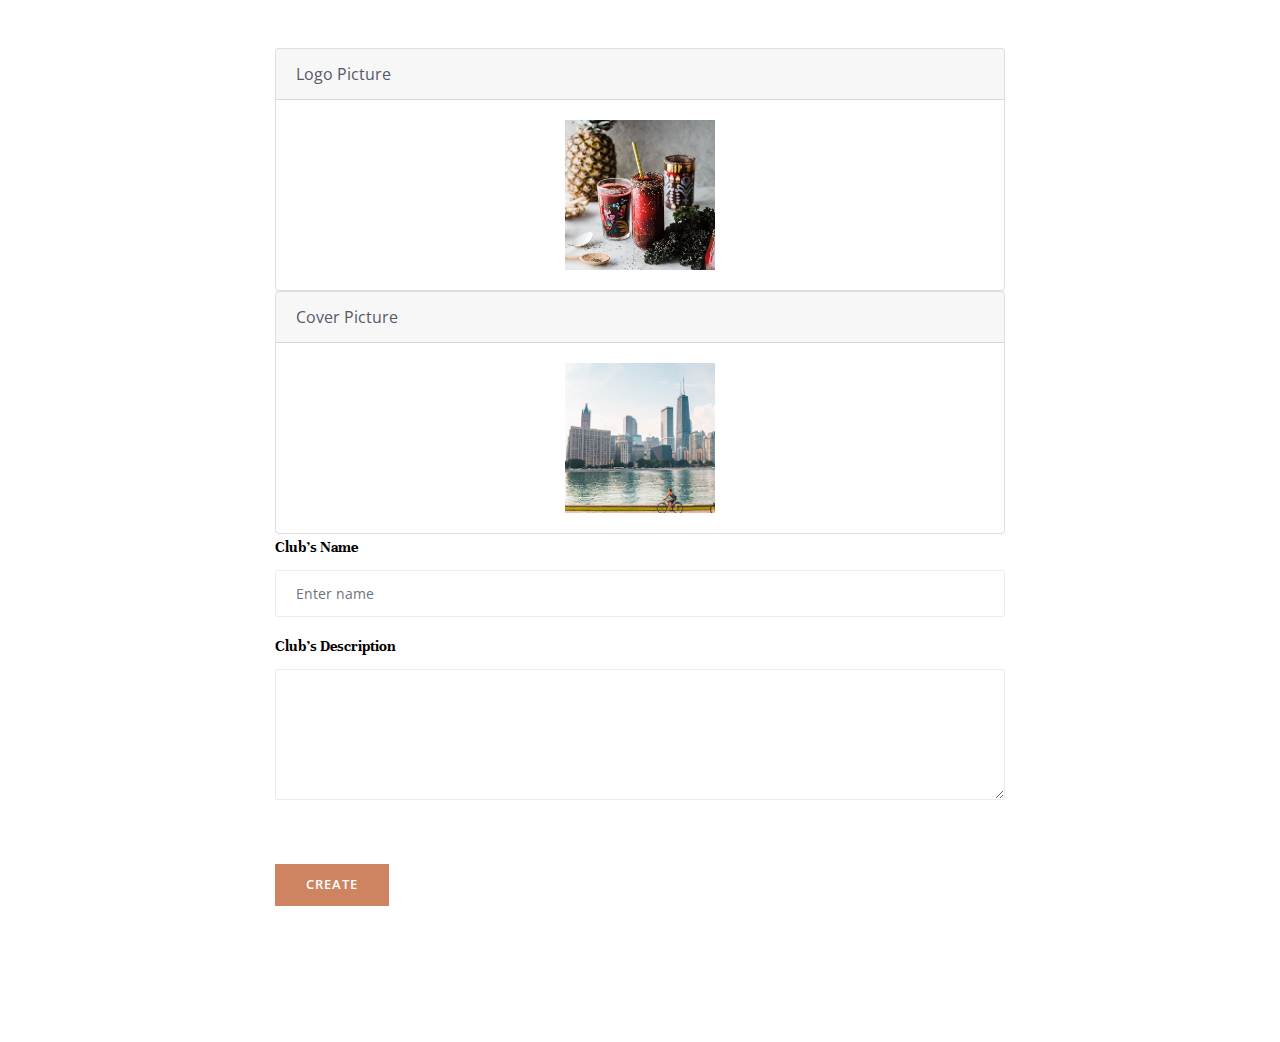
<file: Resources/revolve-clip/DetailClubRequest.html>
<html lang="en">

<head>
    <meta charset="utf-8">
    <title>Revolve - Personal Magazine blog Template</title>
    <meta http-equiv="X-UA-Compatible" content="IE=edge">
    <meta name="viewport" content="width=device-width, initial-scale=1, shrink-to-fit=no">

    <!-- theme meta -->
    <meta name="theme-name" content="revolve" />

    <!--Favicon-->
    <link rel="shortcut icon" href="images/favicon.ico" type="image/x-icon">

    <!-- THEME CSS
        ================================================== -->
    <!-- Bootstrap -->
    <link rel="stylesheet" href="plugins/bootstrap/css/bootstrap.min.css">

    <!-- Themify -->
    <link rel="stylesheet" href="plugins/themify/css/themify-icons.css">
    <link rel="stylesheet" href="plugins/slick-carousel/slick-theme.css">
    <link rel="stylesheet" href="plugins/slick-carousel/slick.css">
    <!-- Slick Carousel -->
    <link rel="stylesheet" href="plugins/owl-carousel/owl.carousel.min.css">
    <link rel="stylesheet" href="plugins/owl-carousel/owl.theme.default.min.css">
    <link rel="stylesheet" href="plugins/magnific-popup/magnific-popup.css">
    <!-- manin stylesheet -->
    <link rel="stylesheet" href="css/style.css">
    <!-- Icon stylesheet -->
    <link rel="stylesheet" href="plugins/Icon/font-awesome-4.7.0/css/font-awesome.min.css">
    <link rel="stylesheet" href="plugins/Icon/iconic/css/material-design-iconic-font.min.css">
</head>

<body>
    <section class="pt-5 padding-bottom">
        <div class="container">
            <div class="row">
                <div class="col-lg-12 col-md-12 col-sm-12 col-xs-12">

                    <div class="row justify-content-center">
                        <div class="col-lg-8">

                            <form id="contact-form" class="contact-form" action="create_club" method="post">
                                <div class="card mb-4 mb-xl-0">
                                    <div class="card-header">Logo Picture</div>
                                    <div class="card-body text-center">
                                        <!-- Profile picture display -->
                                        <img src="images/slider/slider1.jpg" alt="Default Profile Picture"
                                            id="LogoPictureId" style="width:150px; height:150px;">
                                    </div>
                                </div>

                                <div class="card mb-4 mb-xl-0">
                                    <div class="card-header">Cover Picture</div>
                                    <div class="card-body text-center">
                                        <!-- Profile picture display -->
                                        <img src="images/news/f1.jpg" alt="Default Profile Picture"
                                            id="CoverPictureId" style="width:150px; height:150px;">
                                    </div>
                                </div>
                                <div class="row">
                                    <div class="col-md-12">

                                        <div class="form-group">
                                            <label class="lg-form" for="name">Club's Name</label>
                                            <input class="form-control form-control-name" name="name" type="text" required
                                                placeholder="Enter name">
                                        </div>

                                        <div class="form-group">
                                            <label class="lg-form" for="pass">Club's Description</label>

                                            <textarea class="form-control form-control-message" name="description" id="message"
                                                rows="5" required></textarea>
                                        </div>
                                        <button class="btn btn-primary solid blank mt-5" type="submit">Create</button>
                                    </div>
                                </div>
                            </form>
                        <div>    
                    </div>
                </div>
            </div>
        </div>
        </div>
    </section>
</body>

</html>
<script>
    function fileSelected() {
        const fileInput = document.getElementById('fileImage');
    }

    // Preview the selected image
    function previewLogoImage() {
        const fileInput = document.getElementById('fileLogoImage');
        const profilePicture = document.getElementById('LogoPictureId');

        // Check if a file is selected
        if (fileInput.files && fileInput.files[0]) {
            const reader = new FileReader();

            reader.onload = function (e) {
                // Update the profile picture preview
                profilePicture.src = e.target.result;
            };

            // Read the file as a data URL (base64)
            reader.readAsDataURL(fileInput.files[0]);
        }
    }

    function previewCoverImage() {
        const fileInput = document.getElementById('fileCoverImage');
        const profilePicture = document.getElementById('CoverPictureId');

        // Check if a file is selected
        if (fileInput.files && fileInput.files[0]) {
            const reader = new FileReader();

            reader.onload = function (e) {
                // Update the profile picture preview
                profilePicture.src = e.target.result;
            };

            // Read the file as a data URL (base64)
            reader.readAsDataURL(fileInput.files[0]);
        }
    }
</script>
</file>
<file: Resources/revolve-clip/plugins/themify/css/themify-icons.css>
@font-face {
	font-family: 'themify';
	src:url('../fonts/themify.eot');
	src:url('../fonts/themify.eot?#iefix') format('embedded-opentype'),
		url('../fonts/themify.woff') format('woff'),
		url('../fonts/themify.ttf') format('truetype'),
		url('../fonts/themify.svg') format('svg');
	font-weight: normal;
	font-style: normal;
}

[class^="ti-"], [class*=" ti-"] {
	font-family: 'themify';
	speak: none;
	font-style: normal;
	font-weight: normal;
	font-variant: normal;
	text-transform: none;
	line-height: 1;

	/* Better Font Rendering =========== */
	-webkit-font-smoothing: antialiased;
	-moz-osx-font-smoothing: grayscale;
}

.ti-wand:before {
	content: "\e600";
}
.ti-volume:before {
	content: "\e601";
}
.ti-user:before {
	content: "\e602";
}
.ti-unlock:before {
	content: "\e603";
}
.ti-unlink:before {
	content: "\e604";
}
.ti-trash:before {
	content: "\e605";
}
.ti-thought:before {
	content: "\e606";
}
.ti-target:before {
	content: "\e607";
}
.ti-tag:before {
	content: "\e608";
}
.ti-tablet:before {
	content: "\e609";
}
.ti-star:before {
	content: "\e60a";
}
.ti-spray:before {
	content: "\e60b";
}
.ti-signal:before {
	content: "\e60c";
}
.ti-shopping-cart:before {
	content: "\e60d";
}
.ti-shopping-cart-full:before {
	content: "\e60e";
}
.ti-settings:before {
	content: "\e60f";
}
.ti-search:before {
	content: "\e610";
}
.ti-zoom-in:before {
	content: "\e611";
}
.ti-zoom-out:before {
	content: "\e612";
}
.ti-cut:before {
	content: "\e613";
}
.ti-ruler:before {
	content: "\e614";
}
.ti-ruler-pencil:before {
	content: "\e615";
}
.ti-ruler-alt:before {
	content: "\e616";
}
.ti-bookmark:before {
	content: "\e617";
}
.ti-bookmark-alt:before {
	content: "\e618";
}
.ti-reload:before {
	content: "\e619";
}
.ti-plus:before {
	content: "\e61a";
}
.ti-pin:before {
	content: "\e61b";
}
.ti-pencil:before {
	content: "\e61c";
}
.ti-pencil-alt:before {
	content: "\e61d";
}
.ti-paint-roller:before {
	content: "\e61e";
}
.ti-paint-bucket:before {
	content: "\e61f";
}
.ti-na:before {
	content: "\e620";
}
.ti-mobile:before {
	content: "\e621";
}
.ti-minus:before {
	content: "\e622";
}
.ti-medall:before {
	content: "\e623";
}
.ti-medall-alt:before {
	content: "\e624";
}
.ti-marker:before {
	content: "\e625";
}
.ti-marker-alt:before {
	content: "\e626";
}
.ti-arrow-up:before {
	content: "\e627";
}
.ti-arrow-right:before {
	content: "\e628";
}
.ti-arrow-left:before {
	content: "\e629";
}
.ti-arrow-down:before {
	content: "\e62a";
}
.ti-lock:before {
	content: "\e62b";
}
.ti-location-arrow:before {
	content: "\e62c";
}
.ti-link:before {
	content: "\e62d";
}
.ti-layout:before {
	content: "\e62e";
}
.ti-layers:before {
	content: "\e62f";
}
.ti-layers-alt:before {
	content: "\e630";
}
.ti-key:before {
	content: "\e631";
}
.ti-import:before {
	content: "\e632";
}
.ti-image:before {
	content: "\e633";
}
.ti-heart:before {
	content: "\e634";
}
.ti-heart-broken:before {
	content: "\e635";
}
.ti-hand-stop:before {
	content: "\e636";
}
.ti-hand-open:before {
	content: "\e637";
}
.ti-hand-drag:before {
	content: "\e638";
}
.ti-folder:before {
	content: "\e639";
}
.ti-flag:before {
	content: "\e63a";
}
.ti-flag-alt:before {
	content: "\e63b";
}
.ti-flag-alt-2:before {
	content: "\e63c";
}
.ti-eye:before {
	content: "\e63d";
}
.ti-export:before {
	content: "\e63e";
}
.ti-exchange-vertical:before {
	content: "\e63f";
}
.ti-desktop:before {
	content: "\e640";
}
.ti-cup:before {
	content: "\e641";
}
.ti-crown:before {
	content: "\e642";
}
.ti-comments:before {
	content: "\e643";
}
.ti-comment:before {
	content: "\e644";
}
.ti-comment-alt:before {
	content: "\e645";
}
.ti-close:before {
	content: "\e646";
}
.ti-clip:before {
	content: "\e647";
}
.ti-angle-up:before {
	content: "\e648";
}
.ti-angle-right:before {
	content: "\e649";
}
.ti-angle-left:before {
	content: "\e64a";
}
.ti-angle-down:before {
	content: "\e64b";
}
.ti-check:before {
	content: "\e64c";
}
.ti-check-box:before {
	content: "\e64d";
}
.ti-camera:before {
	content: "\e64e";
}
.ti-announcement:before {
	content: "\e64f";
}
.ti-brush:before {
	content: "\e650";
}
.ti-briefcase:before {
	content: "\e651";
}
.ti-bolt:before {
	content: "\e652";
}
.ti-bolt-alt:before {
	content: "\e653";
}
.ti-blackboard:before {
	content: "\e654";
}
.ti-bag:before {
	content: "\e655";
}
.ti-move:before {
	content: "\e656";
}
.ti-arrows-vertical:before {
	content: "\e657";
}
.ti-arrows-horizontal:before {
	content: "\e658";
}
.ti-fullscreen:before {
	content: "\e659";
}
.ti-arrow-top-right:before {
	content: "\e65a";
}
.ti-arrow-top-left:before {
	content: "\e65b";
}
.ti-arrow-circle-up:before {
	content: "\e65c";
}
.ti-arrow-circle-right:before {
	content: "\e65d";
}
.ti-arrow-circle-left:before {
	content: "\e65e";
}
.ti-arrow-circle-down:before {
	content: "\e65f";
}
.ti-angle-double-up:before {
	content: "\e660";
}
.ti-angle-double-right:before {
	content: "\e661";
}
.ti-angle-double-left:before {
	content: "\e662";
}
.ti-angle-double-down:before {
	content: "\e663";
}
.ti-zip:before {
	content: "\e664";
}
.ti-world:before {
	content: "\e665";
}
.ti-wheelchair:before {
	content: "\e666";
}
.ti-view-list:before {
	content: "\e667";
}
.ti-view-list-alt:before {
	content: "\e668";
}
.ti-view-grid:before {
	content: "\e669";
}
.ti-uppercase:before {
	content: "\e66a";
}
.ti-upload:before {
	content: "\e66b";
}
.ti-underline:before {
	content: "\e66c";
}
.ti-truck:before {
	content: "\e66d";
}
.ti-timer:before {
	content: "\e66e";
}
.ti-ticket:before {
	content: "\e66f";
}
.ti-thumb-up:before {
	content: "\e670";
}
.ti-thumb-down:before {
	content: "\e671";
}
.ti-text:before {
	content: "\e672";
}
.ti-stats-up:before {
	content: "\e673";
}
.ti-stats-down:before {
	content: "\e674";
}
.ti-split-v:before {
	content: "\e675";
}
.ti-split-h:before {
	content: "\e676";
}
.ti-smallcap:before {
	content: "\e677";
}
.ti-shine:before {
	content: "\e678";
}
.ti-shift-right:before {
	content: "\e679";
}
.ti-shift-left:before {
	content: "\e67a";
}
.ti-shield:before {
	content: "\e67b";
}
.ti-notepad:before {
	content: "\e67c";
}
.ti-server:before {
	content: "\e67d";
}
.ti-quote-right:before {
	content: "\e67e";
}
.ti-quote-left:before {
	content: "\e67f";
}
.ti-pulse:before {
	content: "\e680";
}
.ti-printer:before {
	content: "\e681";
}
.ti-power-off:before {
	content: "\e682";
}
.ti-plug:before {
	content: "\e683";
}
.ti-pie-chart:before {
	content: "\e684";
}
.ti-paragraph:before {
	content: "\e685";
}
.ti-panel:before {
	content: "\e686";
}
.ti-package:before {
	content: "\e687";
}
.ti-music:before {
	content: "\e688";
}
.ti-music-alt:before {
	content: "\e689";
}
.ti-mouse:before {
	content: "\e68a";
}
.ti-mouse-alt:before {
	content: "\e68b";
}
.ti-money:before {
	content: "\e68c";
}
.ti-microphone:before {
	content: "\e68d";
}
.ti-menu:before {
	content: "\e68e";
}
.ti-menu-alt:before {
	content: "\e68f";
}
.ti-map:before {
	content: "\e690";
}
.ti-map-alt:before {
	content: "\e691";
}
.ti-loop:before {
	content: "\e692";
}
.ti-location-pin:before {
	content: "\e693";
}
.ti-list:before {
	content: "\e694";
}
.ti-light-bulb:before {
	content: "\e695";
}
.ti-Italic:before {
	content: "\e696";
}
.ti-info:before {
	content: "\e697";
}
.ti-infinite:before {
	content: "\e698";
}
.ti-id-badge:before {
	content: "\e699";
}
.ti-hummer:before {
	content: "\e69a";
}
.ti-home:before {
	content: "\e69b";
}
.ti-help:before {
	content: "\e69c";
}
.ti-headphone:before {
	content: "\e69d";
}
.ti-harddrives:before {
	content: "\e69e";
}
.ti-harddrive:before {
	content: "\e69f";
}
.ti-gift:before {
	content: "\e6a0";
}
.ti-game:before {
	content: "\e6a1";
}
.ti-filter:before {
	content: "\e6a2";
}
.ti-files:before {
	content: "\e6a3";
}
.ti-file:before {
	content: "\e6a4";
}
.ti-eraser:before {
	content: "\e6a5";
}
.ti-envelope:before {
	content: "\e6a6";
}
.ti-download:before {
	content: "\e6a7";
}
.ti-direction:before {
	content: "\e6a8";
}
.ti-direction-alt:before {
	content: "\e6a9";
}
.ti-dashboard:before {
	content: "\e6aa";
}
.ti-control-stop:before {
	content: "\e6ab";
}
.ti-control-shuffle:before {
	content: "\e6ac";
}
.ti-control-play:before {
	content: "\e6ad";
}
.ti-control-pause:before {
	content: "\e6ae";
}
.ti-control-forward:before {
	content: "\e6af";
}
.ti-control-backward:before {
	content: "\e6b0";
}
.ti-cloud:before {
	content: "\e6b1";
}
.ti-cloud-up:before {
	content: "\e6b2";
}
.ti-cloud-down:before {
	content: "\e6b3";
}
.ti-clipboard:before {
	content: "\e6b4";
}
.ti-car:before {
	content: "\e6b5";
}
.ti-calendar:before {
	content: "\e6b6";
}
.ti-book:before {
	content: "\e6b7";
}
.ti-bell:before {
	content: "\e6b8";
}
.ti-basketball:before {
	content: "\e6b9";
}
.ti-bar-chart:before {
	content: "\e6ba";
}
.ti-bar-chart-alt:before {
	content: "\e6bb";
}
.ti-back-right:before {
	content: "\e6bc";
}
.ti-back-left:before {
	content: "\e6bd";
}
.ti-arrows-corner:before {
	content: "\e6be";
}
.ti-archive:before {
	content: "\e6bf";
}
.ti-anchor:before {
	content: "\e6c0";
}
.ti-align-right:before {
	content: "\e6c1";
}
.ti-align-left:before {
	content: "\e6c2";
}
.ti-align-justify:before {
	content: "\e6c3";
}
.ti-align-center:before {
	content: "\e6c4";
}
.ti-alert:before {
	content: "\e6c5";
}
.ti-alarm-clock:before {
	content: "\e6c6";
}
.ti-agenda:before {
	content: "\e6c7";
}
.ti-write:before {
	content: "\e6c8";
}
.ti-window:before {
	content: "\e6c9";
}
.ti-widgetized:before {
	content: "\e6ca";
}
.ti-widget:before {
	content: "\e6cb";
}
.ti-widget-alt:before {
	content: "\e6cc";
}
.ti-wallet:before {
	content: "\e6cd";
}
.ti-video-clapper:before {
	content: "\e6ce";
}
.ti-video-camera:before {
	content: "\e6cf";
}
.ti-vector:before {
	content: "\e6d0";
}
.ti-themify-logo:before {
	content: "\e6d1";
}
.ti-themify-favicon:before {
	content: "\e6d2";
}
.ti-themify-favicon-alt:before {
	content: "\e6d3";
}
.ti-support:before {
	content: "\e6d4";
}
.ti-stamp:before {
	content: "\e6d5";
}
.ti-split-v-alt:before {
	content: "\e6d6";
}
.ti-slice:before {
	content: "\e6d7";
}
.ti-shortcode:before {
	content: "\e6d8";
}
.ti-shift-right-alt:before {
	content: "\e6d9";
}
.ti-shift-left-alt:before {
	content: "\e6da";
}
.ti-ruler-alt-2:before {
	content: "\e6db";
}
.ti-receipt:before {
	content: "\e6dc";
}
.ti-pin2:before {
	content: "\e6dd";
}
.ti-pin-alt:before {
	content: "\e6de";
}
.ti-pencil-alt2:before {
	content: "\e6df";
}
.ti-palette:before {
	content: "\e6e0";
}
.ti-more:before {
	content: "\e6e1";
}
.ti-more-alt:before {
	content: "\e6e2";
}
.ti-microphone-alt:before {
	content: "\e6e3";
}
.ti-magnet:before {
	content: "\e6e4";
}
.ti-line-double:before {
	content: "\e6e5";
}
.ti-line-dotted:before {
	content: "\e6e6";
}
.ti-line-dashed:before {
	content: "\e6e7";
}
.ti-layout-width-full:before {
	content: "\e6e8";
}
.ti-layout-width-default:before {
	content: "\e6e9";
}
.ti-layout-width-default-alt:before {
	content: "\e6ea";
}
.ti-layout-tab:before {
	content: "\e6eb";
}
.ti-layout-tab-window:before {
	content: "\e6ec";
}
.ti-layout-tab-v:before {
	content: "\e6ed";
}
.ti-layout-tab-min:before {
	content: "\e6ee";
}
.ti-layout-slider:before {
	content: "\e6ef";
}
.ti-layout-slider-alt:before {
	content: "\e6f0";
}
.ti-layout-sidebar-right:before {
	content: "\e6f1";
}
.ti-layout-sidebar-none:before {
	content: "\e6f2";
}
.ti-layout-sidebar-left:before {
	content: "\e6f3";
}
.ti-layout-placeholder:before {
	content: "\e6f4";
}
.ti-layout-menu:before {
	content: "\e6f5";
}
.ti-layout-menu-v:before {
	content: "\e6f6";
}
.ti-layout-menu-separated:before {
	content: "\e6f7";
}
.ti-layout-menu-full:before {
	content: "\e6f8";
}
.ti-layout-media-right-alt:before {
	content: "\e6f9";
}
.ti-layout-media-right:before {
	content: "\e6fa";
}
.ti-layout-media-overlay:before {
	content: "\e6fb";
}
.ti-layout-media-overlay-alt:before {
	content: "\e6fc";
}
.ti-layout-media-overlay-alt-2:before {
	content: "\e6fd";
}
.ti-layout-media-left-alt:before {
	content: "\e6fe";
}
.ti-layout-media-left:before {
	content: "\e6ff";
}
.ti-layout-media-center-alt:before {
	content: "\e700";
}
.ti-layout-media-center:before {
	content: "\e701";
}
.ti-layout-list-thumb:before {
	content: "\e702";
}
.ti-layout-list-thumb-alt:before {
	content: "\e703";
}
.ti-layout-list-post:before {
	content: "\e704";
}
.ti-layout-list-large-image:before {
	content: "\e705";
}
.ti-layout-line-solid:before {
	content: "\e706";
}
.ti-layout-grid4:before {
	content: "\e707";
}
.ti-layout-grid3:before {
	content: "\e708";
}
.ti-layout-grid2:before {
	content: "\e709";
}
.ti-layout-grid2-thumb:before {
	content: "\e70a";
}
.ti-layout-cta-right:before {
	content: "\e70b";
}
.ti-layout-cta-left:before {
	content: "\e70c";
}
.ti-layout-cta-center:before {
	content: "\e70d";
}
.ti-layout-cta-btn-right:before {
	content: "\e70e";
}
.ti-layout-cta-btn-left:before {
	content: "\e70f";
}
.ti-layout-column4:before {
	content: "\e710";
}
.ti-layout-column3:before {
	content: "\e711";
}
.ti-layout-column2:before {
	content: "\e712";
}
.ti-layout-accordion-separated:before {
	content: "\e713";
}
.ti-layout-accordion-merged:before {
	content: "\e714";
}
.ti-layout-accordion-list:before {
	content: "\e715";
}
.ti-ink-pen:before {
	content: "\e716";
}
.ti-info-alt:before {
	content: "\e717";
}
.ti-help-alt:before {
	content: "\e718";
}
.ti-headphone-alt:before {
	content: "\e719";
}
.ti-hand-point-up:before {
	content: "\e71a";
}
.ti-hand-point-right:before {
	content: "\e71b";
}
.ti-hand-point-left:before {
	content: "\e71c";
}
.ti-hand-point-down:before {
	content: "\e71d";
}
.ti-gallery:before {
	content: "\e71e";
}
.ti-face-smile:before {
	content: "\e71f";
}
.ti-face-sad:before {
	content: "\e720";
}
.ti-credit-card:before {
	content: "\e721";
}
.ti-control-skip-forward:before {
	content: "\e722";
}
.ti-control-skip-backward:before {
	content: "\e723";
}
.ti-control-record:before {
	content: "\e724";
}
.ti-control-eject:before {
	content: "\e725";
}
.ti-comments-smiley:before {
	content: "\e726";
}
.ti-brush-alt:before {
	content: "\e727";
}
.ti-youtube:before {
	content: "\e728";
}
.ti-vimeo:before {
	content: "\e729";
}
.ti-twitter:before {
	content: "\e72a";
}
.ti-time:before {
	content: "\e72b";
}
.ti-tumblr:before {
	content: "\e72c";
}
.ti-skype:before {
	content: "\e72d";
}
.ti-share:before {
	content: "\e72e";
}
.ti-share-alt:before {
	content: "\e72f";
}
.ti-rocket:before {
	content: "\e730";
}
.ti-pinterest:before {
	content: "\e731";
}
.ti-new-window:before {
	content: "\e732";
}
.ti-microsoft:before {
	content: "\e733";
}
.ti-list-ol:before {
	content: "\e734";
}
.ti-linkedin:before {
	content: "\e735";
}
.ti-layout-sidebar-2:before {
	content: "\e736";
}
.ti-layout-grid4-alt:before {
	content: "\e737";
}
.ti-layout-grid3-alt:before {
	content: "\e738";
}
.ti-layout-grid2-alt:before {
	content: "\e739";
}
.ti-layout-column4-alt:before {
	content: "\e73a";
}
.ti-layout-column3-alt:before {
	content: "\e73b";
}
.ti-layout-column2-alt:before {
	content: "\e73c";
}
.ti-instagram:before {
	content: "\e73d";
}
.ti-google:before {
	content: "\e73e";
}
.ti-github:before {
	content: "\e73f";
}
.ti-flickr:before {
	content: "\e740";
}
.ti-facebook:before {
	content: "\e741";
}
.ti-dropbox:before {
	content: "\e742";
}
.ti-dribbble:before {
	content: "\e743";
}
.ti-apple:before {
	content: "\e744";
}
.ti-android:before {
	content: "\e745";
}
.ti-save:before {
	content: "\e746";
}
.ti-save-alt:before {
	content: "\e747";
}
.ti-yahoo:before {
	content: "\e748";
}
.ti-wordpress:before {
	content: "\e749";
}
.ti-vimeo-alt:before {
	content: "\e74a";
}
.ti-twitter-alt:before {
	content: "\e74b";
}
.ti-tumblr-alt:before {
	content: "\e74c";
}
.ti-trello:before {
	content: "\e74d";
}
.ti-stack-overflow:before {
	content: "\e74e";
}
.ti-soundcloud:before {
	content: "\e74f";
}
.ti-sharethis:before {
	content: "\e750";
}
.ti-sharethis-alt:before {
	content: "\e751";
}
.ti-reddit:before {
	content: "\e752";
}
.ti-pinterest-alt:before {
	content: "\e753";
}
.ti-microsoft-alt:before {
	content: "\e754";
}
.ti-linux:before {
	content: "\e755";
}
.ti-jsfiddle:before {
	content: "\e756";
}
.ti-joomla:before {
	content: "\e757";
}
.ti-html5:before {
	content: "\e758";
}
.ti-flickr-alt:before {
	content: "\e759";
}
.ti-email:before {
	content: "\e75a";
}
.ti-drupal:before {
	content: "\e75b";
}
.ti-dropbox-alt:before {
	content: "\e75c";
}
.ti-css3:before {
	content: "\e75d";
}
.ti-rss:before {
	content: "\e75e";
}
.ti-rss-alt:before {
	content: "\e75f";
}
</file>
<file: Resources/revolve-clip/css/style.css>
/**
 * WEBSITE: https://themefisher.com
 * TWITTER: https://twitter.com/themefisher
 * FACEBOOK: https://www.facebook.com/themefisher
 * GITHUB: https://github.com/themefisher/
 */

/*
Author       : Revolve
Template Name: Minimal Blog Template
Author URI : https://themefisher.com/
Description: Revolve,blog,minimal,multipage,contact 
Version      : 1.0
*/
/*------------------------------------------------------------------
[TABLE OF CONTENTS]

1. BASE

  1.1. Typography
  1.2. Common Styles

2. HEADER

  2.1. Navigation
  2.2. Site Search
  2.3. Top Navigation

3. TRANDING NEWS

4. POST STYLES

  4.1. Post Title
  4.2. Post Meta
  4.3. Post Overlay
  4.4. Post Block
  4.5. Post List
  4.6. Post Slider
  4.7. Side Post Slider
  4.8. Pagination

5. POST SINGLE STYLES

  5.1. Single Post Title
  5.2. Feature Image
  5.3. Post Ads
  5.4. Post Tag
  5.5. Post Share Widget
  5.6. Post Navigation
  5.7. Author Box
  5.8. Comment Styles

6. FEATURE POST STYLES

7. POST CATEGORY STYLES

8. SIDEBAR

  8.1. Social Pages
  8.2. Sidebar Widget Common Styles
  8.3. Sidebar Nav
  8.4. Newsletter
  8.5. Tags
  8.6. Review Post 
  8.7. Top Authors

9. VIDEO GALLERY

10. CONTACT

11. FOOTER

12. RESPONSIVE STYLES

-------------------------------------------------------------------*/
/*=== MEDIA QUERY ===*/
/* 1.1. Typography
================================================== */
@import url("https://fonts.googleapis.com/css?family=Montserrat:300,400,700|Lato:400,600,700");
@import url("https://fonts.googleapis.com/css?family=Lora:400,700|Open+Sans|Unna:400,700&display=swap");

body,
p {
  font-family: "Open Sans", sans-serif;
  line-height: 26px;
  font-size: 16px;
  text-rendering: optimizeLegibility;
  color: #666;
  font-weight: 400;
}

html {
  overflow-x: hidden;
  width: 100%;
  height: 100%;
}

h1,
.h1,
h2,
.h2,
h3,
.h3,
h4,
.h4,
h5,
.h5,
h6,
.h6 {
  color: #1c1c1c;
  font-weight: 600;
  font-family: "Unna", serif;
}

h1,
.h1 {
  font-size: 38px;
  line-height: 48px;
}

h2,
.h2 {
  font-size: 32px;
  line-height: 36px;
  font-weight: 700;
}

h3,
.h3 {
  font-size: 24px;
  font-weight: 700;
}

h4,
.h4 {
  font-size: 20px;
  line-height: 28px;
}

h5,
.h5 {
  font-size: 16px;
  line-height: 26px;
}

h6,
.h6 {
  font-size: 14px;
  line-height: 22px;
}

.font-extra {
  font-family: "Lora", serif;
}

/* 1.2. Common styles
================================================== */
body {
  background: #fff;
  color: #575769;
}

html,
body {
  height: 100%;
}

a {
  transition: all 0.3s ease-in-out;
  color: #000;
}

a:link,
a:visited {
  text-decoration: none;
}

a:hover {
  color: #ce8460;
}

a.read-more {
  margin-top: 10px;
  display: inline-block;
  color: #ce8460;
  text-transform: uppercase;
  font-size: 15px;
  font-weight: 600;
  letter-spacing: 2px;
}

a.read-more:hover {
  color: #000;
}

.section-padding {
  padding: 70px 0;
  position: relative;
}

.section-sm {
  padding: 30px 0;
}

a:focus {
  outline: 0;
}

/* Input form */
.form-control {
  box-shadow: none;
  border: 1px solid transparent;
  padding: 12px 20px;
  background: #f0f1f4;
  font-size: 14px;
  border-radius: 2px;
}

.form-control:focus {
  box-shadow: none;
  border: 1px solid #ce8460;
}

blockquote {
  position: relative;
  padding: 0px 50px 30px 40px;
  margin: 50px 0 40px;
  font-size: 20px;
  line-height: 34px;
  font-family: "Lora", serif;
  font-weight: 400;
  font-style: italic;
  text-align: center;
}

/* Button */
.btn {
  border-radius: 0px;
  padding: 10px 30px;
  font-weight: 600;
  text-transform: uppercase;
  color: #fff;
  transition: 350ms;
  letter-spacing: 1px;
  font-size: 13px;
  border: 1px solid transparent;
}

.btn-primary {
  background: #ce8460;
}

.btn-primary:hover {
  background: #000;
  color: #fff;
  border-color: #000;
}

.btn-dark {
  background: #292931;
}

.btn-dark:hover,
.btn-white.btn-primary:hover {
  background: #272d33;
  color: #fff;
}

.btn-grey {
  background: #ce8460;
  border-color: #ce8460;
  color: #fff;
}

.btn-grey:hover {
  background: transparent;
  border-color: #ce8460;
  color: #000;
}

.slick-slide {
  outline: 0;
}

.letter-spacing {
  letter-spacing: 3px;
}

.font-sm {
  font-size: 12px !important;
}

.text-color {
  color: #ce8460;
}

.bg-grey {
  background: #f8efea;
}

.gray-bg {
  background: #f5f5f5;
}

.padding-bottom {
  padding-bottom: 120px;
}

.padding-top {
  padding-top: 120px;
}

.navigation .menu {
  padding: 0px;
}

.navigation .menu li {
  text-align: left;
  padding: 0px 10px;
}

.navigation .menu li a {
  color: #000;
  display: inline-block;
  line-height: 26px;
  letter-spacing: 1px;
}

.navigation .menu .dropdown-toggle::after {
  display: none;
}

.navigation .menu .dropdown {
  position: relative;
}

.navigation .menu .dropdown-menu {
  margin-left: 0px;
  transition: all 500ms cubic-bezier(0.43, 0.26, 0.11, 0.99);
  -webkit-transition: all 500ms cubic-bezier(0.43, 0.26, 0.11, 0.99);
  -o-transition: all 500ms cubic-bezier(0.43, 0.26, 0.11, 0.99);
  -ms-transition: all 500ms cubic-bezier(0.43, 0.26, 0.11, 0.99);
  width: 250px;
  height: auto;
  padding: 0px;
  border-radius: 0px;
  opacity: 0;
  visibility: hidden;
  overflow: hidden;
  border: 2px solid rgba(0, 0, 0, 0.03);
  color: #fff;
  background-color: #000;
  transform: translateY(0px);
}

.navigation .menu .dropdown-menu a {
  font-weight: 400;
  color: #fff;
  background: #000;
  padding: 15px;
  min-width: 210px;
  line-height: 20px;
  text-transform: uppercase;
  font-size: 12px;
  letter-spacing: 1px;
  padding: 12px 20px;
}

.navigation .menu .dropdown-menu a:hover {
  background: #111;
  color: #fff;
  padding-left: 20px;
}

.navigation .menu .dropdown:hover .dropdown-menu {
  visibility: visible;
  opacity: 1;
  display: block;
  transform: translateY(-10px);
}

.dropdown-toggle::after {
  display: none;
}

.navbar-nav .nav-link {
  transition: all 500ms ease;
  -moz-transition: all 500ms ease;
  -webkit-transition: all 500ms ease;
  -ms-transition: all 500ms ease;
  -o-transition: all 500ms ease;
  font-family: "Open Sans", sans-serif;
  text-transform: uppercase;
  font-size: 14px;
  font-weight: 600;
  padding: 25px 0px;
}

.navbar-nav .nav-link:hover {
  color: #ce8460 !important;
}

.header-socials a {
  font-size: 12px;
  padding: 0px 5px;
}

.bg-dark {
  background: #111111 !important;
}

.navigation-dark .navigation .navbar-nav .nav-link {
  color: #fff;
  font-weight: 400;
  font-size: 14px;
}

.navigation-dark .header-socials-2 a {
  color: rgba(255, 255, 255, 0.7);
}

.navigation.menu-white .navbar-nav .nav-link {
  color: #fff;
}

.header-socials-2 a {
  padding: 0px 5px;
  font-size: 14px;
  color: rgba(0, 0, 0, 0.7);
}

.search a {
  color: #000;
  font-size: 14px;
  color: rgba(0, 0, 0, 0.7);
}

/*-------------------------------
overlay search
-------------------------------*/
.search-wrap {
  position: relative;
  z-index: 1200;
  display: inline-block;
  float: right;
  top: 20px;
  right: 16px;
}

.toggle-wrap {
  position: relative;
}

.search_toggle {
  cursor: pointer;
}

.toggle-wrap.active {
  position: relative;
  top: 0%;
  right: 0%;
  cursor: pointer;
  z-index: 10000;
  transition: opacity 0.25s ease;
}

.toggle-wrap.active img {
  display: none;
}

.toggle-wrap img.search-close {
  display: none;
}

.toggle-wrap.active img.search-close {
  display: block;
}

.overlay {
  position: fixed;
  background: #1f1f1f;
  top: 0;
  left: 0;
  width: 100%;
  height: 0%;
  opacity: 0;
  visibility: hidden;
  transition: opacity 0.35s, visibility 0.35s, height 0.4s;
  overflow: hidden;
}

.overlay.open {
  opacity: 1;
  visibility: visible;
  height: 100%;
}

.overlay.open .col-md-3 {
  opacity: 1;
  transform: translateY(-100px);
  transition: transform 0.5s, opacity 0.5s;
}

.overlay.open .col-md-3:first-child {
  transition-delay: 0.4s;
}

.overlay.open .col-md-3:nth-child(2) {
  transition-delay: 0.45s;
}

.overlay.open .col-md-3:nth-child(3) {
  transition-delay: 0.5s;
}

.overlay.open .col-md-3:nth-child(4) {
  transition-delay: 0.55s;
}

.overlay .col-md-3 {
  opacity: 0;
  transform: translate3d(0, 0, 0);
}

.overlay .search-form {
  position: relative;
  height: 300px;
  padding-top: 120px;
  background: #222222;
}

.overlay .search-form input {
  background: transparent;
  border: none;
  font-size: 56px;
  height: 60px;
  color: #fff;
}

.overlay .search-form input:focus {
  box-shadow: none;
}

.overlay nav,
.overlay .search-blog-post {
  position: relative;
  height: 60%;
  top: 55%;
  transform: translateY(-50%);
  font-size: 1.5rem;
}

.overlay .search-blog-post .post-header h3 {
  font-size: 16px;
  line-height: 26px;
}

.overlay .search-blog-post .post-header h3 a {
  color: #fff;
}

.overlay .search-blog-post .post-header h3 a:hover {
  color: #cba866;
}

.overlay .search-blog-post .post-meta {
  font-size: 14px;
}

.search-blog-title {
  position: relative;
  top: 3.5rem;
}

@media (max-width: 1366px) {
  .toggle-wrap.active {
    right: 10%;
  }
}

@media (max-width: 1024px) {
  .overlay .search-form {
    height: 200px;
    padding-top: 70px;
  }

  .toggle-wrap.active {
    top: 8%;
  }
}

@media (max-width: 768px) {

  .overlay nav,
  .overlay .search-blog-post {
    top: 50%;
  }

  .toggle-wrap.active {
    top: 7%;
  }
}

@media (max-width: 767px) {

  .overlay nav,
  .overlay .search-blog-post,
  .search-blog-title {
    display: none;
  }

  .overlay .search-form {
    height: 100%;
    padding-top: 50%;
  }

  .toggle-wrap.active {
    top: 15%;
    right: -10px;
  }

  .overlay .search-form input {
    font-size: 24px;
  }

  .toggle-wrap.active img.search-close {
    width: 70%;
  }
}

.sidebar {
  position: relative;
  overflow: hidden;
  width: 100%;
  height: 100%;
}

.content {
  width: 85%;
  margin: 0 auto;
  padding-left: 170px;
}

.sidebar-sticky {
  position: fixed;
  left: 0px;
  top: 0px;
  background-color: #fff;
  padding-left: 30px;
  z-index: 99999;
  height: 100%;
  width: 14%;
  border-right: 2px solid #eee;
}

.main-menu a {
  color: #000;
  display: inline-block;
  line-height: 26px;
  text-transform: uppercase;
  font-size: 14px;
  font-weight: 700;
  padding-left: 0px;
  letter-spacing: 1px;
}

.main-menu .dropdown-menu {
  margin-left: 0px;
  transition: all 500ms cubic-bezier(0.43, 0.26, 0.11, 0.99);
  -webkit-transition: all 500ms cubic-bezier(0.43, 0.26, 0.11, 0.99);
  -o-transition: all 500ms cubic-bezier(0.43, 0.26, 0.11, 0.99);
  -ms-transition: all 500ms cubic-bezier(0.43, 0.26, 0.11, 0.99);
  width: 250px;
  height: auto;
  padding: 0px;
  border-radius: 0px;
  border: 2px solid rgba(0, 0, 0, 0.03);
  color: #fff;
  background-color: #000;
  transform: translateY(0px);
}

.main-menu .dropdown-menu a {
  font-weight: 400;
  color: #fff;
  background: #000;
  padding: 15px;
  min-width: 210px;
  line-height: 20px;
  text-transform: uppercase;
  font-size: 12px;
  letter-spacing: 1px;
  padding: 12px 20px;
}

.main-menu .dropdown-menu a:hover {
  background: #111;
  color: #fff;
  padding-left: 20px;
}

.main-menu {
  padding: 70px 0 150px;
}

.header-social-wrapper {
  position: absolute;
  bottom: 20px;
  display: inline-block;
  margin: 10px 0 0;
  z-index: 100;
}

.header-social-wrapper ul li a {
  font-size: 14px;
  padding: 0px 10px;
  width: 40px;
  height: 40px;
  margin-bottom: 5px;
  text-align: center;
  background: rgba(0, 0, 0, 0.05);
  display: inline-block;
  padding-top: 6px;
  color: rgba(0, 0, 0, 0.7);
}

.header-social-wrapper ul li a:hover {
  background: #ce8460;
  color: #fff;
}

.header-top {
  position: relative !important;
}

.navigation-dark .navbar-toggler span {
  color: #fff;
}

.navigation-2.navigation .nav-link {
  padding: 25px 8px;
}

.dark-header-socials {
  text-align: left;
}

.dark-header-socials a {
  color: #fff;
  padding: 0px 10px;
}

.dark-header-socials a:hover {
  color: #ce8460;
}

@media (max-width: 400px) {
  .header-left {
    text-align: right;
    position: absolute;
    right: 0;
    z-index: 10001;
    height: 50px;
    overflow: hidden;
    top: 13px;
  }

  .navigation .menu li {
    padding-left: 0px;
  }

  .dropdown-menu {
    display: none;
  }

  .dropdown:hover .dropdown-menu {
    visibility: visible;
    opacity: 1;
    display: block;
  }

  .navigation-2.navigation .nav-link {
    padding: 15px 8px;
  }

  .navbar-nav .nav-link {
    padding: 16px 0px;
  }

  .content {
    width: 100%;
    padding: 30px;
  }
}

@media (max-width: 575px) {
  .header-left {
    text-align: right;
    position: absolute;
    right: 20px;
    z-index: 10001;
    height: 50px;
    overflow: hidden;
    top: 13px;
  }

  .navigation .menu li {
    padding-left: 0px;
  }

  .dropdown-menu {
    display: none;
  }

  .dropdown:hover .dropdown-menu {
    visibility: visible;
    opacity: 1;
    display: block;
  }

  .navigation-2.navigation .nav-link {
    padding: 15px 8px;
  }

  .navbar-nav .nav-link {
    padding: 16px 0px;
  }

  .content {
    width: 100%;
    padding: 30px;
  }
}

@media (max-width: 767px) {
  .header-left {
    text-align: right;
    position: absolute;
    right: 20px;
    z-index: 10001;
    height: 50px;
    overflow: hidden;
    top: 13px;
  }

  .navigation .menu li {
    padding-left: 0px;
  }

  .dropdown-menu {
    display: none;
  }

  .dropdown:hover .dropdown-menu {
    visibility: visible;
    opacity: 1;
    display: block;
  }

  .navigation-2.navigation .nav-link {
    padding: 15px 8px;
  }

  .navbar-nav .nav-link {
    padding: 16px 0px;
  }

  .content {
    width: 100%;
    padding: 30px;
  }
}

@media (max-width: 991px) {
  .header-left {
    text-align: right;
    position: absolute;
    right: 20px;
    z-index: 10001;
    height: 50px;
    overflow: hidden;
    top: 13px;
  }

  .navigation .menu li {
    padding-left: 0px;
  }

  .dropdown-menu {
    display: none;
  }

  .dropdown:hover .dropdown-menu {
    visibility: visible;
    opacity: 1;
    display: block;
  }

  .navigation-2.navigation .nav-link {
    padding: 15px 8px;
  }

  .navbar-nav .nav-link {
    padding: 16px 0px;
  }

  .content {
    width: 100%;
    padding: 30px;
  }
}

.banner {
  position: relative;
  margin-bottom: 130px;
}

.banner-content {
  position: absolute;
  content: "";
  left: 0px;
  right: 0px;
  margin: 0 auto;
  width: 70%;
  bottom: -120px;
  background: #fff;
  padding: 50px 80px;
}

.slider-item {
  margin: 0px 10px;
}

.slider-item img {
  width: 100%;
}

.slider-item-content {
  position: relative;
}

.slider-post-content {
  position: absolute;
  bottom: 38px;
  padding: 20px;
  background: #fff;
  width: 90%;
  text-align: center;
  margin: 0 auto;
  left: 0px;
  right: 0px;
}

@media (max-width: 400px) {
  .banner-content {
    position: relative;
    width: 100%;
    padding: 50px 15px;
    bottom: 0px;
  }
}

@media (max-width: 575px) {
  .banner-content {
    position: relative;
    width: 100%;
    padding: 50px 15px;
    bottom: 0px;
  }
}

@media (max-width: 767px) {
  .banner-content {
    position: relative;
    width: 100%;
    padding: 50px 15px;
    bottom: 0px;
  }
}

.category-item {
  position: relative;
  transition: all 0.25s ease-in-out;
}

.category-item .content {
  position: absolute;
  content: "";
  left: 0px;
  right: 0px;
  background: #fff;
  padding: 25px 30px;
  bottom: -60px;
  text-align: center;
  width: 90%;
  margin: 0 auto;
  transition: all 0.25s ease-in-out;
}

.category-item .category-img {
  overflow: hidden;
  position: relative;
}

.category-item .category-img img {
  transition: all 0.25s ease-in-out;
}

.category-item .category-img:hover img {
  transform: translateY(-20px);
}

.post-list .cat-name {
  color: #ce8460;
}

.post-list .post-view {
  position: relative;
  padding-left: 10px;
  margin-left: 10px;
}

.post-list .post-view:before {
  position: absolute;
  content: "";
  left: -10px;
  top: 13px;
  width: 10px;
  height: 1px;
  background: #000;
}

.post-article {
  padding-left: 40px;
}

.label-date .day {
  font-weight: 700;
  display: block;
}

.label-date span.month {
  font-size: 11px;
  line-height: 1em;
}

.label-date span.day {
  font-size: 20px;
  line-height: 1em;
  font-weight: 700;
  margin-bottom: 7px;
}

.label-date span {
  display: block;
}

.label-date {
  width: 64px;
  border: 2px solid #eee;
  background-color: #fff;
  padding: 12px 5px;
  text-align: center;
  z-index: 9;
  position: absolute;
  margin-top: -80px;
}

.post-content-grid {
  padding: 20px;
}

.post-content-grid p {
  font-size: 14px;
  margin-top: 15px;
}

.subscribe-home .form-control {
  background: #fff;
}

.post-quote {
  padding: 60px 40px;
  position: relative;
  z-index: 1;
}

.post-quote:before {
  position: absolute;
  content: "";
  left: 0px;
  top: 0px;
  width: 100%;
  height: 100%;
  background: rgba(0, 0, 0, 0.8);
  z-index: -1;
}

.post-quote h3 {
  color: #fff;
}

.post-quote p {
  color: rgba(255, 255, 255, 0.7);
}

.post_gallery.owl-theme .owl-nav {
  position: absolute;
  top: 50%;
  width: 100%;
  margin-top: -15px;
}

.post_gallery.owl-theme .owl-nav .owl-prev {
  width: 35px;
  height: 53px;
  line-height: 15px;
  font-size: 20px;
  float: left;
  background: #ce8460;
  color: #fff;
}

.post_gallery.owl-theme .owl-nav .owl-next {
  float: right;
  background: #ce8460;
  color: #fff;
  width: 35px;
  height: 53px;
  line-height: 15px;
  font-size: 20px;
}

.play-btn {
  line-height: 45px;
  position: absolute;
  top: 33%;
  left: 0px;
  width: 120px;
  height: 120px;
  text-align: center;
  border-radius: 50%;
  right: 0px;
  margin: 0 auto;
  font-size: 37px;
  padding-top: 38px;
  background: #ce8460;
  color: #fff;
}

.play-btn:hover {
  background: #fff;
  color: #ce8460;
}

@media (max-width: 575px) {
  .category-item .content {
    position: relative;
    bottom: 0px;
  }

  .play-btn {
    width: 90px;
    height: 90px;
    font-size: 30px;
    padding-top: 24px;
  }
}

@media (max-width: 400px) {
  .category-item .content {
    position: relative;
    bottom: 0px;
  }

  .play-btn {
    width: 90px;
    height: 90px;
    font-size: 30px;
    padding-top: 24px;
  }
}

@media (max-width: 767px) {
  .category-item .content {
    position: relative;
    bottom: 0px;
  }
}

.sidebar-widget .widget-title {
  text-transform: uppercase;
  font-size: 16px;
  letter-spacing: 1px;
  position: relative;
  padding-bottom: 10px;
  margin-bottom: 30px;
}

.sidebar-widget .widget-title:after {
  position: absolute;
  bottom: 0;
  overflow: hidden;
  width: 15px;
  height: 1px;
  border-top: 1px solid;
  content: "";
  left: 50%;
  margin-left: -8px;
}

.sidebar-widget.about .about-author img {
  border-radius: 100%;
  width: 180px;
  height: 180px;
  border: 5px solid #eee;
}

.sidebar-widget.subscribe {
  border: 2px solid #000;
  padding: 30px;
}

.sidebar-widget.category li {
  padding: 10px 0px;
  border-bottom: 1px solid rgba(0, 0, 0, 0.06);
}

.sidebar-widget.category li span {
  display: inline-block;
  background: #ce8460;
  color: #fff;
  width: 30px;
  height: 30px;
  text-align: center;
  border-radius: 2px;
  line-height: 30px;
}

.sidebar-widget.tags a {
  border: 1px solid rgba(0, 0, 0, 0.06);
  padding: 5px 12px;
  display: inline-block;
  margin-bottom: 5px;
}

.follow-socials a {
  width: 50px;
  height: 50px;
  display: inline-block;
  text-align: center;
  color: #000;
  padding-top: 12px;
  margin-bottom: 5px;
  background: #eee;
}

.follow-socials a:hover {
  background: #ce8460;
  color: #fff;
}

.sidebar-post-item span {
  font-size: 12px;
}

.sidebar-post-item img {
  width: 100px;
}

.post-meta li {
  text-transform: uppercase;
  font-size: 12px;
  position: relative;
  padding: 0px 6px;
}

.post-socials a {
  padding: 0px 4px;
  font-size: 13px;
  color: #b8b6bb;
}

.post-socials a:hover {
  color: #ce8460;
}

.pagination ul li a {
  width: 40px;
  height: 40px;
  background: #f5f5f5;
  display: inline-block;
  text-align: center;
  font-weight: 600;
  padding-top: 8px;
  font-size: 14px;
}

.pagination ul li a:hover {
  background: #ce8460;
  color: #fff;
}

.pagination ul li a.active {
  background: #ce8460;
  color: #fff;
  border-color: #ce8460;
}

.post-title {
  text-transform: capitalize;
}

.letter-spacing-1 {
  letter-spacing: 1px;
}

.post-grid span {
  font-size: 15px;
}

.socials a {
  padding: 0px 5px;
}

.post-tags a {
  margin-right: 15px;
}

.list-posts-share a {
  padding: 0px 10px;
}

.author-social {
  padding-right: 10px;
  font-size: 14px;
}

.post-pagination .prev-post {
  float: left;
  width: 48%;
}

.post-pagination .next-post {
  float: right;
  text-align: right;
  width: 48%;
}

.comment-area-box .media-body h4 {
  font-size: 18px;
}

.comment-form .form-control {
  background: #fff;
}

.text-underline {
  text-decoration: underline !important;
}

.instagram-post {
  position: relative;
  cursor: pointer;
}

.instagram-post:before {
  position: absolute;
  content: "";
  left: 0px;
  top: 0px;
  width: 100%;
  height: 100%;
  background: rgba(0, 0, 0, 0.5);
  opacity: 0;
  visibility: hidden;
  transition: all 0.3s ease-in-out;
}

.instagram-post .intsa-meta {
  position: absolute;
  content: "";
  left: 0px;
  top: 50%;
  right: 0px;
  width: 100%;
  height: 100%;
  display: flex;
  justify-content: center;
  opacity: 0;
  visibility: hidden;
  transition: all 0.3s ease-in-out;
}

.instagram-post span {
  width: 40px;
  height: 40px;
  background: #fff;
  display: inline-block;
  text-align: center;
  border-radius: 100%;
  margin: 0px 5px;
  padding-top: 8px;
  font-weight: 700;
  color: #000;
}

.instagram-post:hover:before {
  opacity: 1;
  visibility: visible;
}

.instagram-post:hover .intsa-meta {
  opacity: 1;
  visibility: visible;
}

.breadcrumb-wrapper {
  margin-top: 4.5rem;
}

/* 10. CONTACT
================================================== */
.contact-form .form-control {
  background: transparent;
  border: 1px solid rgba(0, 0, 80, 0.08);
}

.contact-form label {
  color: #000;
  font-weight: 700;
  font-family: "Unna", serif;
  margin-bottom: 10px;
}

select.form-control:not([size]):not([multiple]) {
  height: auto !important;
}

.text-black {
  color: #000;
}

/*-------------------------------
footer
-------------------------------*/
.footer-section {
  background: #f8f8f8;
  background: #000;
  padding: 60px 0px 0px;
  margin-top: 150px;
  position: relative;
}

.footer-section .copyright {
  padding-top: 20px;
  margin-top: 20px;
  border-top: 1px solid rgba(255, 255, 255, 0.09);
  color: rgba(255, 255, 255, 0.7);
}

.copyright {
  font-size: 14px;
  padding-top: 20px;
}

.footer-socials li,
.footer-socials-2 li {
  margin: 0px 25px;
}

.footer-socials li a,
.footer-socials-2 li a {
  text-transform: uppercase;
  font-size: 12px;
  letter-spacing: 1px;
  font-weight: 600;
}

.footer-socials li a:hover,
.footer-socials-2 li a:hover {
  color: #ce8460;
}

.footer-socials li a {
  color: #fff;
  opacity: 0.8;
}

.footer-socials-2 li a {
  color: #000;
  opacity: 0.8;
}

.footer-socials li a i,
.footer-socials-2 li a i {
  color: #777;
}

.footer-logo {
  color: #fff;
}

.instagram-photo-section {
  padding-bottom: 50px;
  margin-top: -250px;
}

.instagram-photo-section h4 {
  text-transform: uppercase;
  font-size: 18px;
  letter-spacing: 1px;
  margin-bottom: 25px;
}

.instagram-photo-section img {
  border: 5px solid #fff;
}

.subscribe-footer .form-control {
  background: #fff;
}

.subscribe-footer .btn {
  padding-top: 12px;
  padding-bottom: 12px;
}

.footer-home {
  padding-left: 320px;
  position: relative;
  display: inline-block;
  width: 100%;
  vertical-align: middle;
  box-sizing: border-box;
  z-index: 100;
  padding-right: 30px;
}

/* Login css */
.Limiter{
  width: 100%;
  margin: 0 auto;  
}

.ContainerLogin{
  width: 100%;
  min-height: 100vh;
  display: flex;
  flex-wrap: wrap;
  justify-content: center;
  align-items: center;
  padding: 15px;
}

.WrapLogin{
  width: 500px;
  height: 750px;
  background: #f1e3db;
  border-radius: 10px;
  overflow: hidden;
  padding-right: 55px;
  padding-left: 55px;
  padding-bottom: 54px;
  padding-top: 65px;
  box-sizing: border-box;
}

.LoginForm{
  width: 100%;
}

.LoginTitle{
  display: block;
  font-family: Poppins-Bold;
  font-size: 39px;
  color: #333333;
  line-height: 1.2;
  text-align: center;
  padding-bottom: 49px;
  margin: 0px;
  padding: 0px;
  box-sizing: border-box;
}
.InputUsername{
  position: relative;
  width: 100%;
  border-bottom: 2px solid #d9d9d9;
  margin-bottom: 23px;
}
.LoginLabel{
  font-family: Poppins-Regular;
  font-size: 14px;
  color: #333333;
  line-height: 1.5;
  padding-left: 7px;  
}
.LoginInput{
  font-family: Poppins-Medium;
  font-size: 16px;
  color: #333333;
  line-height: 1.2;
  display: block;
  width: 100%;
  height: 55px;
  background: transparent;
  padding: 0 7px 0 43px;  
  outline: none;
  border: none;
}
.InputPassword{
  position: relative;
  width: 100%;
  border-bottom: 2px solid #d9d9d9;
}
.ForgotPassword{
  padding-bottom: 31px;
  padding-top: 8px;
  text-align: right
}
.LoginButtonContainer{
  display: flex;
  flex-wrap: wrap;
  justify-content: center;  
}
.LoginButtonWrap{
  width: 100%;
  display: block;
  position: relative;
  z-index: 1;
  border-radius: 25px;
  overflow: hidden;
  margin: 0 auto;  
}
.LoginBtnForm{
  position: absolute;
  z-index: -1;
  width: 300%;
  height: 100%;
  top: 0;
  left: -100%;
  background: -webkit-linear-gradient(right, #00dbde, #fc00ff, #00dbde, #fc00ff);  
  transition: all 0.4s;
}
.LoginBtn{
  font-family: Poppins-Medium;
  font-size: 16px;
  color: #fff;
  line-height: 1.2;
  text-transform: uppercase;
  display: flex;
  justify-content: center;
  align-items: center;
  padding: 0 20px;
  width: 100%;
  height: 50px;  
  outline: none !important;
  border: none;
  background: transparent;
}
.LoginIcon{
  position: absolute;
  display: block;
  width: 100%;
  height: 100%;
  top: 0;
  left: 0;
  pointer-events: none;   
}
.LoginIcon::after{
  content: attr(data-symbol);
  font-family: Material-Design-Iconic-Font;
  color: #adadad;
  font-size: 22px;

  display: -webkit-box;
  display: -webkit-flex;
  display: -moz-box;
  display: -ms-flexbox;
  display: flex;
  align-items: center;
  justify-content: center;
  position: absolute;
  height: calc(100% - 20px);
  bottom: 0;
  left: 0;
  padding-left: 13px;
  padding-top: 3px;
}

.LoginIcon::before{
  content: "";
  display: block;
  position: absolute;
  bottom: -2px;
  left: 0;
  width: 0;
  height: 2px;
  background: #7f7f7f;
  -webkit-transition: all 0.4s;
  -o-transition: all 0.4s;
  -moz-transition: all 0.4s;
  transition: all 0.4s;  
}

.GoogleLogintextContainer{
  font-size: 14px;
  line-height: 1.5;
  color: #666666;  
  text-align: center !important;
  padding-top: 20px;
  padding-bottom: 20px;
}

.GoogleLoginContainer{
  display: flex;
  flex-wrap: wrap;
  justify-content: center;  
}

.GoogleLoginWrap{
  width: 100%;
  display: block;
  position: relative;
  z-index: 1;
  border-radius: 25px;
  overflow: hidden;
  margin: 0 auto;    
}

.google-login {
  width: 103%;
  display: flex;
  align-items: center;
  justify-content: center;
  background-color: #ffffff;
  color: rgb(12, 12, 12);   
  font-size: 16px;
  cursor: pointer;
  transition: background-color 0.3s;
}

/* .google-login-btn:hover {
  background-color: #773f3f;
} */

.google-logo {
  width: 20px;
  height: 20px;
  margin-right: 10px;
}

.ToSignUp{
  padding-top: 80px; 
  text-align: center;
}


.Profile {
  list-style: none;
  padding: 0;
  margin: 0;
  position: relative;
  text-align: center;
}

.Profile-button {
  width: 50px;
  height: 50px;
  border-radius: 50%;
  overflow: hidden;
  cursor: pointer;
  display: flex;
  justify-content: center;
  align-items: center;
  border: 2px solid #007bff;
}

.Profile-button img{
  width: 100%;
  height: 100%;
  object-fit: cover;
}

.Profile > li {
  position: relative;
  display: inline-block;
}

.Profile > li > a {
  text-decoration: none;
  padding: 10px 15px;
  display: block;
  background-color: #007bff;
  color: white;
  border-radius: 5px;
}

/* Định dạng submenu */
.submenu {
  list-style: none;
  padding: 0;
  margin: 0;
  position: absolute;
  transform: translateX(-25%);
  top: 100%;
  left: 0;
  background: white;
  box-shadow: 0 2px 5px rgba(0, 0, 0, 0.2);
  display: none; 
  min-width: 150px;
}

.submenu li {
  display: block;
}

.submenu a {
  text-decoration: none;
  padding: 10px;
  display: block;
  color: black;
}

.submenu a:hover {
  background: #f0f0f0;
}

@media (max-width: 575px) {
  .subscribe-footer .btn {
    margin-top: 10px;
  }

  .footer-home {
    padding-left: 0px;
  }
}

@media (max-width: 400px) {
  .subscribe-footer .btn {
    margin-top: 10px;
  }

  .footer-home {
    padding-left: 0px;
  }
}

@media (max-width: 767px) {
  .footer-home {
    padding-left: 0px;
  }
}

@media (max-width: 991px) {
  .footer-home {
    padding-left: 0px;
  }
}



/*# sourceMappingURL=style.css.map */
</file>
<file: Resources/revolve-clip/plugins/Icon/iconic/css/material-design-iconic-font.min.css>
@font-face{font-family:Material-Design-Iconic-Font;src:url(../fonts/Material-Design-Iconic-Font.woff2?v=2.2.0) format('woff2'),url(../fonts/Material-Design-Iconic-Font.woff?v=2.2.0) format('woff'),url(../fonts/Material-Design-Iconic-Font.ttf?v=2.2.0) format('truetype')}.zmdi{display:inline-block;font:normal normal normal 14px/1 'Material-Design-Iconic-Font';font-size:inherit;text-rendering:auto;-webkit-font-smoothing:antialiased;-moz-osx-font-smoothing:grayscale}.zmdi-hc-lg{font-size:1.33333333em;line-height:.75em;vertical-align:-15%}.zmdi-hc-2x{font-size:2em}.zmdi-hc-3x{font-size:3em}.zmdi-hc-4x{font-size:4em}.zmdi-hc-5x{font-size:5em}.zmdi-hc-fw{width:1.28571429em;text-align:center}.zmdi-hc-ul{padding-left:0;margin-left:2.14285714em;list-style-type:none}.zmdi-hc-ul>li{position:relative}.zmdi-hc-li{position:absolute;left:-2.14285714em;width:2.14285714em;top:.14285714em;text-align:center}.zmdi-hc-li.zmdi-hc-lg{left:-1.85714286em}.zmdi-hc-border{padding:.1em .25em;border:solid .1em #9e9e9e;border-radius:2px}.zmdi-hc-border-circle{padding:.1em .25em;border:solid .1em #9e9e9e;border-radius:50%}.zmdi.pull-left{float:left;margin-right:.15em}.zmdi.pull-right{float:right;margin-left:.15em}.zmdi-hc-spin{-webkit-animation:zmdi-spin 1.5s infinite linear;animation:zmdi-spin 1.5s infinite linear}.zmdi-hc-spin-reverse{-webkit-animation:zmdi-spin-reverse 1.5s infinite linear;animation:zmdi-spin-reverse 1.5s infinite linear}@-webkit-keyframes zmdi-spin{0%{-webkit-transform:rotate(0deg);transform:rotate(0deg)}100%{-webkit-transform:rotate(359deg);transform:rotate(359deg)}}@keyframes zmdi-spin{0%{-webkit-transform:rotate(0deg);transform:rotate(0deg)}100%{-webkit-transform:rotate(359deg);transform:rotate(359deg)}}@-webkit-keyframes zmdi-spin-reverse{0%{-webkit-transform:rotate(0deg);transform:rotate(0deg)}100%{-webkit-transform:rotate(-359deg);transform:rotate(-359deg)}}@keyframes zmdi-spin-reverse{0%{-webkit-transform:rotate(0deg);transform:rotate(0deg)}100%{-webkit-transform:rotate(-359deg);transform:rotate(-359deg)}}.zmdi-hc-rotate-90{-webkit-transform:rotate(90deg);-ms-transform:rotate(90deg);transform:rotate(90deg)}.zmdi-hc-rotate-180{-webkit-transform:rotate(180deg);-ms-transform:rotate(180deg);transform:rotate(180deg)}.zmdi-hc-rotate-270{-webkit-transform:rotate(270deg);-ms-transform:rotate(270deg);transform:rotate(270deg)}.zmdi-hc-flip-horizontal{-webkit-transform:scale(-1,1);-ms-transform:scale(-1,1);transform:scale(-1,1)}.zmdi-hc-flip-vertical{-webkit-transform:scale(1,-1);-ms-transform:scale(1,-1);transform:scale(1,-1)}.zmdi-hc-stack{position:relative;display:inline-block;width:2em;height:2em;line-height:2em;vertical-align:middle}.zmdi-hc-stack-1x,.zmdi-hc-stack-2x{position:absolute;left:0;width:100%;text-align:center}.zmdi-hc-stack-1x{line-height:inherit}.zmdi-hc-stack-2x{font-size:2em}.zmdi-hc-inverse{color:#fff}.zmdi-3d-rotation:before{content:'\f101'}.zmdi-airplane-off:before{content:'\f102'}.zmdi-airplane:before{content:'\f103'}.zmdi-album:before{content:'\f104'}.zmdi-archive:before{content:'\f105'}.zmdi-assignment-account:before{content:'\f106'}.zmdi-assignment-alert:before{content:'\f107'}.zmdi-assignment-check:before{content:'\f108'}.zmdi-assignment-o:before{content:'\f109'}.zmdi-assignment-return:before{content:'\f10a'}.zmdi-assignment-returned:before{content:'\f10b'}.zmdi-assignment:before{content:'\f10c'}.zmdi-attachment-alt:before{content:'\f10d'}.zmdi-attachment:before{content:'\f10e'}.zmdi-audio:before{content:'\f10f'}.zmdi-badge-check:before{content:'\f110'}.zmdi-balance-wallet:before{content:'\f111'}.zmdi-balance:before{content:'\f112'}.zmdi-battery-alert:before{content:'\f113'}.zmdi-battery-flash:before{content:'\f114'}.zmdi-battery-unknown:before{content:'\f115'}.zmdi-battery:before{content:'\f116'}.zmdi-bike:before{content:'\f117'}.zmdi-block-alt:before{content:'\f118'}.zmdi-block:before{content:'\f119'}.zmdi-boat:before{content:'\f11a'}.zmdi-book-image:before{content:'\f11b'}.zmdi-book:before{content:'\f11c'}.zmdi-bookmark-outline:before{content:'\f11d'}.zmdi-bookmark:before{content:'\f11e'}.zmdi-brush:before{content:'\f11f'}.zmdi-bug:before{content:'\f120'}.zmdi-bus:before{content:'\f121'}.zmdi-cake:before{content:'\f122'}.zmdi-car-taxi:before{content:'\f123'}.zmdi-car-wash:before{content:'\f124'}.zmdi-car:before{content:'\f125'}.zmdi-card-giftcard:before{content:'\f126'}.zmdi-card-membership:before{content:'\f127'}.zmdi-card-travel:before{content:'\f128'}.zmdi-card:before{content:'\f129'}.zmdi-case-check:before{content:'\f12a'}.zmdi-case-download:before{content:'\f12b'}.zmdi-case-play:before{content:'\f12c'}.zmdi-case:before{content:'\f12d'}.zmdi-cast-connected:before{content:'\f12e'}.zmdi-cast:before{content:'\f12f'}.zmdi-chart-donut:before{content:'\f130'}.zmdi-chart:before{content:'\f131'}.zmdi-city-alt:before{content:'\f132'}.zmdi-city:before{content:'\f133'}.zmdi-close-circle-o:before{content:'\f134'}.zmdi-close-circle:before{content:'\f135'}.zmdi-close:before{content:'\f136'}.zmdi-cocktail:before{content:'\f137'}.zmdi-code-setting:before{content:'\f138'}.zmdi-code-smartphone:before{content:'\f139'}.zmdi-code:before{content:'\f13a'}.zmdi-coffee:before{content:'\f13b'}.zmdi-collection-bookmark:before{content:'\f13c'}.zmdi-collection-case-play:before{content:'\f13d'}.zmdi-collection-folder-image:before{content:'\f13e'}.zmdi-collection-image-o:before{content:'\f13f'}.zmdi-collection-image:before{content:'\f140'}.zmdi-collection-item-1:before{content:'\f141'}.zmdi-collection-item-2:before{content:'\f142'}.zmdi-collection-item-3:before{content:'\f143'}.zmdi-collection-item-4:before{content:'\f144'}.zmdi-collection-item-5:before{content:'\f145'}.zmdi-collection-item-6:before{content:'\f146'}.zmdi-collection-item-7:before{content:'\f147'}.zmdi-collection-item-8:before{content:'\f148'}.zmdi-collection-item-9-plus:before{content:'\f149'}.zmdi-collection-item-9:before{content:'\f14a'}.zmdi-collection-item:before{content:'\f14b'}.zmdi-collection-music:before{content:'\f14c'}.zmdi-collection-pdf:before{content:'\f14d'}.zmdi-collection-plus:before{content:'\f14e'}.zmdi-collection-speaker:before{content:'\f14f'}.zmdi-collection-text:before{content:'\f150'}.zmdi-collection-video:before{content:'\f151'}.zmdi-compass:before{content:'\f152'}.zmdi-cutlery:before{content:'\f153'}.zmdi-delete:before{content:'\f154'}.zmdi-dialpad:before{content:'\f155'}.zmdi-dns:before{content:'\f156'}.zmdi-drink:before{content:'\f157'}.zmdi-edit:before{content:'\f158'}.zmdi-email-open:before{content:'\f159'}.zmdi-email:before{content:'\f15a'}.zmdi-eye-off:before{content:'\f15b'}.zmdi-eye:before{content:'\f15c'}.zmdi-eyedropper:before{content:'\f15d'}.zmdi-favorite-outline:before{content:'\f15e'}.zmdi-favorite:before{content:'\f15f'}.zmdi-filter-list:before{content:'\f160'}.zmdi-fire:before{content:'\f161'}.zmdi-flag:before{content:'\f162'}.zmdi-flare:before{content:'\f163'}.zmdi-flash-auto:before{content:'\f164'}.zmdi-flash-off:before{content:'\f165'}.zmdi-flash:before{content:'\f166'}.zmdi-flip:before{content:'\f167'}.zmdi-flower-alt:before{content:'\f168'}.zmdi-flower:before{content:'\f169'}.zmdi-font:before{content:'\f16a'}.zmdi-fullscreen-alt:before{content:'\f16b'}.zmdi-fullscreen-exit:before{content:'\f16c'}.zmdi-fullscreen:before{content:'\f16d'}.zmdi-functions:before{content:'\f16e'}.zmdi-gas-station:before{content:'\f16f'}.zmdi-gesture:before{content:'\f170'}.zmdi-globe-alt:before{content:'\f171'}.zmdi-globe-lock:before{content:'\f172'}.zmdi-globe:before{content:'\f173'}.zmdi-graduation-cap:before{content:'\f174'}.zmdi-home:before{content:'\f175'}.zmdi-hospital-alt:before{content:'\f176'}.zmdi-hospital:before{content:'\f177'}.zmdi-hotel:before{content:'\f178'}.zmdi-hourglass-alt:before{content:'\f179'}.zmdi-hourglass-outline:before{content:'\f17a'}.zmdi-hourglass:before{content:'\f17b'}.zmdi-http:before{content:'\f17c'}.zmdi-image-alt:before{content:'\f17d'}.zmdi-image-o:before{content:'\f17e'}.zmdi-image:before{content:'\f17f'}.zmdi-inbox:before{content:'\f180'}.zmdi-invert-colors-off:before{content:'\f181'}.zmdi-invert-colors:before{content:'\f182'}.zmdi-key:before{content:'\f183'}.zmdi-label-alt-outline:before{content:'\f184'}.zmdi-label-alt:before{content:'\f185'}.zmdi-label-heart:before{content:'\f186'}.zmdi-label:before{content:'\f187'}.zmdi-labels:before{content:'\f188'}.zmdi-lamp:before{content:'\f189'}.zmdi-landscape:before{content:'\f18a'}.zmdi-layers-off:before{content:'\f18b'}.zmdi-layers:before{content:'\f18c'}.zmdi-library:before{content:'\f18d'}.zmdi-link:before{content:'\f18e'}.zmdi-lock-open:before{content:'\f18f'}.zmdi-lock-outline:before{content:'\f190'}.zmdi-lock:before{content:'\f191'}.zmdi-mail-reply-all:before{content:'\f192'}.zmdi-mail-reply:before{content:'\f193'}.zmdi-mail-send:before{content:'\f194'}.zmdi-mall:before{content:'\f195'}.zmdi-map:before{content:'\f196'}.zmdi-menu:before{content:'\f197'}.zmdi-money-box:before{content:'\f198'}.zmdi-money-off:before{content:'\f199'}.zmdi-money:before{content:'\f19a'}.zmdi-more-vert:before{content:'\f19b'}.zmdi-more:before{content:'\f19c'}.zmdi-movie-alt:before{content:'\f19d'}.zmdi-movie:before{content:'\f19e'}.zmdi-nature-people:before{content:'\f19f'}.zmdi-nature:before{content:'\f1a0'}.zmdi-navigation:before{content:'\f1a1'}.zmdi-open-in-browser:before{content:'\f1a2'}.zmdi-open-in-new:before{content:'\f1a3'}.zmdi-palette:before{content:'\f1a4'}.zmdi-parking:before{content:'\f1a5'}.zmdi-pin-account:before{content:'\f1a6'}.zmdi-pin-assistant:before{content:'\f1a7'}.zmdi-pin-drop:before{content:'\f1a8'}.zmdi-pin-help:before{content:'\f1a9'}.zmdi-pin-off:before{content:'\f1aa'}.zmdi-pin:before{content:'\f1ab'}.zmdi-pizza:before{content:'\f1ac'}.zmdi-plaster:before{content:'\f1ad'}.zmdi-power-setting:before{content:'\f1ae'}.zmdi-power:before{content:'\f1af'}.zmdi-print:before{content:'\f1b0'}.zmdi-puzzle-piece:before{content:'\f1b1'}.zmdi-quote:before{content:'\f1b2'}.zmdi-railway:before{content:'\f1b3'}.zmdi-receipt:before{content:'\f1b4'}.zmdi-refresh-alt:before{content:'\f1b5'}.zmdi-refresh-sync-alert:before{content:'\f1b6'}.zmdi-refresh-sync-off:before{content:'\f1b7'}.zmdi-refresh-sync:before{content:'\f1b8'}.zmdi-refresh:before{content:'\f1b9'}.zmdi-roller:before{content:'\f1ba'}.zmdi-ruler:before{content:'\f1bb'}.zmdi-scissors:before{content:'\f1bc'}.zmdi-screen-rotation-lock:before{content:'\f1bd'}.zmdi-screen-rotation:before{content:'\f1be'}.zmdi-search-for:before{content:'\f1bf'}.zmdi-search-in-file:before{content:'\f1c0'}.zmdi-search-in-page:before{content:'\f1c1'}.zmdi-search-replace:before{content:'\f1c2'}.zmdi-search:before{content:'\f1c3'}.zmdi-seat:before{content:'\f1c4'}.zmdi-settings-square:before{content:'\f1c5'}.zmdi-settings:before{content:'\f1c6'}.zmdi-shield-check:before{content:'\f1c7'}.zmdi-shield-security:before{content:'\f1c8'}.zmdi-shopping-basket:before{content:'\f1c9'}.zmdi-shopping-cart-plus:before{content:'\f1ca'}.zmdi-shopping-cart:before{content:'\f1cb'}.zmdi-sign-in:before{content:'\f1cc'}.zmdi-sort-amount-asc:before{content:'\f1cd'}.zmdi-sort-amount-desc:before{content:'\f1ce'}.zmdi-sort-asc:before{content:'\f1cf'}.zmdi-sort-desc:before{content:'\f1d0'}.zmdi-spellcheck:before{content:'\f1d1'}.zmdi-storage:before{content:'\f1d2'}.zmdi-store-24:before{content:'\f1d3'}.zmdi-store:before{content:'\f1d4'}.zmdi-subway:before{content:'\f1d5'}.zmdi-sun:before{content:'\f1d6'}.zmdi-tab-unselected:before{content:'\f1d7'}.zmdi-tab:before{content:'\f1d8'}.zmdi-tag-close:before{content:'\f1d9'}.zmdi-tag-more:before{content:'\f1da'}.zmdi-tag:before{content:'\f1db'}.zmdi-thumb-down:before{content:'\f1dc'}.zmdi-thumb-up-down:before{content:'\f1dd'}.zmdi-thumb-up:before{content:'\f1de'}.zmdi-ticket-star:before{content:'\f1df'}.zmdi-toll:before{content:'\f1e0'}.zmdi-toys:before{content:'\f1e1'}.zmdi-traffic:before{content:'\f1e2'}.zmdi-translate:before{content:'\f1e3'}.zmdi-triangle-down:before{content:'\f1e4'}.zmdi-triangle-up:before{content:'\f1e5'}.zmdi-truck:before{content:'\f1e6'}.zmdi-turning-sign:before{content:'\f1e7'}.zmdi-wallpaper:before{content:'\f1e8'}.zmdi-washing-machine:before{content:'\f1e9'}.zmdi-window-maximize:before{content:'\f1ea'}.zmdi-window-minimize:before{content:'\f1eb'}.zmdi-window-restore:before{content:'\f1ec'}.zmdi-wrench:before{content:'\f1ed'}.zmdi-zoom-in:before{content:'\f1ee'}.zmdi-zoom-out:before{content:'\f1ef'}.zmdi-alert-circle-o:before{content:'\f1f0'}.zmdi-alert-circle:before{content:'\f1f1'}.zmdi-alert-octagon:before{content:'\f1f2'}.zmdi-alert-polygon:before{content:'\f1f3'}.zmdi-alert-triangle:before{content:'\f1f4'}.zmdi-help-outline:before{content:'\f1f5'}.zmdi-help:before{content:'\f1f6'}.zmdi-info-outline:before{content:'\f1f7'}.zmdi-info:before{content:'\f1f8'}.zmdi-notifications-active:before{content:'\f1f9'}.zmdi-notifications-add:before{content:'\f1fa'}.zmdi-notifications-none:before{content:'\f1fb'}.zmdi-notifications-off:before{content:'\f1fc'}.zmdi-notifications-paused:before{content:'\f1fd'}.zmdi-notifications:before{content:'\f1fe'}.zmdi-account-add:before{content:'\f1ff'}.zmdi-account-box-mail:before{content:'\f200'}.zmdi-account-box-o:before{content:'\f201'}.zmdi-account-box-phone:before{content:'\f202'}.zmdi-account-box:before{content:'\f203'}.zmdi-account-calendar:before{content:'\f204'}.zmdi-account-circle:before{content:'\f205'}.zmdi-account-o:before{content:'\f206'}.zmdi-account:before{content:'\f207'}.zmdi-accounts-add:before{content:'\f208'}.zmdi-accounts-alt:before{content:'\f209'}.zmdi-accounts-list-alt:before{content:'\f20a'}.zmdi-accounts-list:before{content:'\f20b'}.zmdi-accounts-outline:before{content:'\f20c'}.zmdi-accounts:before{content:'\f20d'}.zmdi-face:before{content:'\f20e'}.zmdi-female:before{content:'\f20f'}.zmdi-male-alt:before{content:'\f210'}.zmdi-male-female:before{content:'\f211'}.zmdi-male:before{content:'\f212'}.zmdi-mood-bad:before{content:'\f213'}.zmdi-mood:before{content:'\f214'}.zmdi-run:before{content:'\f215'}.zmdi-walk:before{content:'\f216'}.zmdi-cloud-box:before{content:'\f217'}.zmdi-cloud-circle:before{content:'\f218'}.zmdi-cloud-done:before{content:'\f219'}.zmdi-cloud-download:before{content:'\f21a'}.zmdi-cloud-off:before{content:'\f21b'}.zmdi-cloud-outline-alt:before{content:'\f21c'}.zmdi-cloud-outline:before{content:'\f21d'}.zmdi-cloud-upload:before{content:'\f21e'}.zmdi-cloud:before{content:'\f21f'}.zmdi-download:before{content:'\f220'}.zmdi-file-plus:before{content:'\f221'}.zmdi-file-text:before{content:'\f222'}.zmdi-file:before{content:'\f223'}.zmdi-folder-outline:before{content:'\f224'}.zmdi-folder-person:before{content:'\f225'}.zmdi-folder-star-alt:before{content:'\f226'}.zmdi-folder-star:before{content:'\f227'}.zmdi-folder:before{content:'\f228'}.zmdi-gif:before{content:'\f229'}.zmdi-upload:before{content:'\f22a'}.zmdi-border-all:before{content:'\f22b'}.zmdi-border-bottom:before{content:'\f22c'}.zmdi-border-clear:before{content:'\f22d'}.zmdi-border-color:before{content:'\f22e'}.zmdi-border-horizontal:before{content:'\f22f'}.zmdi-border-inner:before{content:'\f230'}.zmdi-border-left:before{content:'\f231'}.zmdi-border-outer:before{content:'\f232'}.zmdi-border-right:before{content:'\f233'}.zmdi-border-style:before{content:'\f234'}.zmdi-border-top:before{content:'\f235'}.zmdi-border-vertical:before{content:'\f236'}.zmdi-copy:before{content:'\f237'}.zmdi-crop:before{content:'\f238'}.zmdi-format-align-center:before{content:'\f239'}.zmdi-format-align-justify:before{content:'\f23a'}.zmdi-format-align-left:before{content:'\f23b'}.zmdi-format-align-right:before{content:'\f23c'}.zmdi-format-bold:before{content:'\f23d'}.zmdi-format-clear-all:before{content:'\f23e'}.zmdi-format-clear:before{content:'\f23f'}.zmdi-format-color-fill:before{content:'\f240'}.zmdi-format-color-reset:before{content:'\f241'}.zmdi-format-color-text:before{content:'\f242'}.zmdi-format-indent-decrease:before{content:'\f243'}.zmdi-format-indent-increase:before{content:'\f244'}.zmdi-format-italic:before{content:'\f245'}.zmdi-format-line-spacing:before{content:'\f246'}.zmdi-format-list-bulleted:before{content:'\f247'}.zmdi-format-list-numbered:before{content:'\f248'}.zmdi-format-ltr:before{content:'\f249'}.zmdi-format-rtl:before{content:'\f24a'}.zmdi-format-size:before{content:'\f24b'}.zmdi-format-strikethrough-s:before{content:'\f24c'}.zmdi-format-strikethrough:before{content:'\f24d'}.zmdi-format-subject:before{content:'\f24e'}.zmdi-format-underlined:before{content:'\f24f'}.zmdi-format-valign-bottom:before{content:'\f250'}.zmdi-format-valign-center:before{content:'\f251'}.zmdi-format-valign-top:before{content:'\f252'}.zmdi-redo:before{content:'\f253'}.zmdi-select-all:before{content:'\f254'}.zmdi-space-bar:before{content:'\f255'}.zmdi-text-format:before{content:'\f256'}.zmdi-transform:before{content:'\f257'}.zmdi-undo:before{content:'\f258'}.zmdi-wrap-text:before{content:'\f259'}.zmdi-comment-alert:before{content:'\f25a'}.zmdi-comment-alt-text:before{content:'\f25b'}.zmdi-comment-alt:before{content:'\f25c'}.zmdi-comment-edit:before{content:'\f25d'}.zmdi-comment-image:before{content:'\f25e'}.zmdi-comment-list:before{content:'\f25f'}.zmdi-comment-more:before{content:'\f260'}.zmdi-comment-outline:before{content:'\f261'}.zmdi-comment-text-alt:before{content:'\f262'}.zmdi-comment-text:before{content:'\f263'}.zmdi-comment-video:before{content:'\f264'}.zmdi-comment:before{content:'\f265'}.zmdi-comments:before{content:'\f266'}.zmdi-check-all:before{content:'\f267'}.zmdi-check-circle-u:before{content:'\f268'}.zmdi-check-circle:before{content:'\f269'}.zmdi-check-square:before{content:'\f26a'}.zmdi-check:before{content:'\f26b'}.zmdi-circle-o:before{content:'\f26c'}.zmdi-circle:before{content:'\f26d'}.zmdi-dot-circle-alt:before{content:'\f26e'}.zmdi-dot-circle:before{content:'\f26f'}.zmdi-minus-circle-outline:before{content:'\f270'}.zmdi-minus-circle:before{content:'\f271'}.zmdi-minus-square:before{content:'\f272'}.zmdi-minus:before{content:'\f273'}.zmdi-plus-circle-o-duplicate:before{content:'\f274'}.zmdi-plus-circle-o:before{content:'\f275'}.zmdi-plus-circle:before{content:'\f276'}.zmdi-plus-square:before{content:'\f277'}.zmdi-plus:before{content:'\f278'}.zmdi-square-o:before{content:'\f279'}.zmdi-star-circle:before{content:'\f27a'}.zmdi-star-half:before{content:'\f27b'}.zmdi-star-outline:before{content:'\f27c'}.zmdi-star:before{content:'\f27d'}.zmdi-bluetooth-connected:before{content:'\f27e'}.zmdi-bluetooth-off:before{content:'\f27f'}.zmdi-bluetooth-search:before{content:'\f280'}.zmdi-bluetooth-setting:before{content:'\f281'}.zmdi-bluetooth:before{content:'\f282'}.zmdi-camera-add:before{content:'\f283'}.zmdi-camera-alt:before{content:'\f284'}.zmdi-camera-bw:before{content:'\f285'}.zmdi-camera-front:before{content:'\f286'}.zmdi-camera-mic:before{content:'\f287'}.zmdi-camera-party-mode:before{content:'\f288'}.zmdi-camera-rear:before{content:'\f289'}.zmdi-camera-roll:before{content:'\f28a'}.zmdi-camera-switch:before{content:'\f28b'}.zmdi-camera:before{content:'\f28c'}.zmdi-card-alert:before{content:'\f28d'}.zmdi-card-off:before{content:'\f28e'}.zmdi-card-sd:before{content:'\f28f'}.zmdi-card-sim:before{content:'\f290'}.zmdi-desktop-mac:before{content:'\f291'}.zmdi-desktop-windows:before{content:'\f292'}.zmdi-device-hub:before{content:'\f293'}.zmdi-devices-off:before{content:'\f294'}.zmdi-devices:before{content:'\f295'}.zmdi-dock:before{content:'\f296'}.zmdi-floppy:before{content:'\f297'}.zmdi-gamepad:before{content:'\f298'}.zmdi-gps-dot:before{content:'\f299'}.zmdi-gps-off:before{content:'\f29a'}.zmdi-gps:before{content:'\f29b'}.zmdi-headset-mic:before{content:'\f29c'}.zmdi-headset:before{content:'\f29d'}.zmdi-input-antenna:before{content:'\f29e'}.zmdi-input-composite:before{content:'\f29f'}.zmdi-input-hdmi:before{content:'\f2a0'}.zmdi-input-power:before{content:'\f2a1'}.zmdi-input-svideo:before{content:'\f2a2'}.zmdi-keyboard-hide:before{content:'\f2a3'}.zmdi-keyboard:before{content:'\f2a4'}.zmdi-laptop-chromebook:before{content:'\f2a5'}.zmdi-laptop-mac:before{content:'\f2a6'}.zmdi-laptop:before{content:'\f2a7'}.zmdi-mic-off:before{content:'\f2a8'}.zmdi-mic-outline:before{content:'\f2a9'}.zmdi-mic-setting:before{content:'\f2aa'}.zmdi-mic:before{content:'\f2ab'}.zmdi-mouse:before{content:'\f2ac'}.zmdi-network-alert:before{content:'\f2ad'}.zmdi-network-locked:before{content:'\f2ae'}.zmdi-network-off:before{content:'\f2af'}.zmdi-network-outline:before{content:'\f2b0'}.zmdi-network-setting:before{content:'\f2b1'}.zmdi-network:before{content:'\f2b2'}.zmdi-phone-bluetooth:before{content:'\f2b3'}.zmdi-phone-end:before{content:'\f2b4'}.zmdi-phone-forwarded:before{content:'\f2b5'}.zmdi-phone-in-talk:before{content:'\f2b6'}.zmdi-phone-locked:before{content:'\f2b7'}.zmdi-phone-missed:before{content:'\f2b8'}.zmdi-phone-msg:before{content:'\f2b9'}.zmdi-phone-paused:before{content:'\f2ba'}.zmdi-phone-ring:before{content:'\f2bb'}.zmdi-phone-setting:before{content:'\f2bc'}.zmdi-phone-sip:before{content:'\f2bd'}.zmdi-phone:before{content:'\f2be'}.zmdi-portable-wifi-changes:before{content:'\f2bf'}.zmdi-portable-wifi-off:before{content:'\f2c0'}.zmdi-portable-wifi:before{content:'\f2c1'}.zmdi-radio:before{content:'\f2c2'}.zmdi-reader:before{content:'\f2c3'}.zmdi-remote-control-alt:before{content:'\f2c4'}.zmdi-remote-control:before{content:'\f2c5'}.zmdi-router:before{content:'\f2c6'}.zmdi-scanner:before{content:'\f2c7'}.zmdi-smartphone-android:before{content:'\f2c8'}.zmdi-smartphone-download:before{content:'\f2c9'}.zmdi-smartphone-erase:before{content:'\f2ca'}.zmdi-smartphone-info:before{content:'\f2cb'}.zmdi-smartphone-iphone:before{content:'\f2cc'}.zmdi-smartphone-landscape-lock:before{content:'\f2cd'}.zmdi-smartphone-landscape:before{content:'\f2ce'}.zmdi-smartphone-lock:before{content:'\f2cf'}.zmdi-smartphone-portrait-lock:before{content:'\f2d0'}.zmdi-smartphone-ring:before{content:'\f2d1'}.zmdi-smartphone-setting:before{content:'\f2d2'}.zmdi-smartphone-setup:before{content:'\f2d3'}.zmdi-smartphone:before{content:'\f2d4'}.zmdi-speaker:before{content:'\f2d5'}.zmdi-tablet-android:before{content:'\f2d6'}.zmdi-tablet-mac:before{content:'\f2d7'}.zmdi-tablet:before{content:'\f2d8'}.zmdi-tv-alt-play:before{content:'\f2d9'}.zmdi-tv-list:before{content:'\f2da'}.zmdi-tv-play:before{content:'\f2db'}.zmdi-tv:before{content:'\f2dc'}.zmdi-usb:before{content:'\f2dd'}.zmdi-videocam-off:before{content:'\f2de'}.zmdi-videocam-switch:before{content:'\f2df'}.zmdi-videocam:before{content:'\f2e0'}.zmdi-watch:before{content:'\f2e1'}.zmdi-wifi-alt-2:before{content:'\f2e2'}.zmdi-wifi-alt:before{content:'\f2e3'}.zmdi-wifi-info:before{content:'\f2e4'}.zmdi-wifi-lock:before{content:'\f2e5'}.zmdi-wifi-off:before{content:'\f2e6'}.zmdi-wifi-outline:before{content:'\f2e7'}.zmdi-wifi:before{content:'\f2e8'}.zmdi-arrow-left-bottom:before{content:'\f2e9'}.zmdi-arrow-left:before{content:'\f2ea'}.zmdi-arrow-merge:before{content:'\f2eb'}.zmdi-arrow-missed:before{content:'\f2ec'}.zmdi-arrow-right-top:before{content:'\f2ed'}.zmdi-arrow-right:before{content:'\f2ee'}.zmdi-arrow-split:before{content:'\f2ef'}.zmdi-arrows:before{content:'\f2f0'}.zmdi-caret-down-circle:before{content:'\f2f1'}.zmdi-caret-down:before{content:'\f2f2'}.zmdi-caret-left-circle:before{content:'\f2f3'}.zmdi-caret-left:before{content:'\f2f4'}.zmdi-caret-right-circle:before{content:'\f2f5'}.zmdi-caret-right:before{content:'\f2f6'}.zmdi-caret-up-circle:before{content:'\f2f7'}.zmdi-caret-up:before{content:'\f2f8'}.zmdi-chevron-down:before{content:'\f2f9'}.zmdi-chevron-left:before{content:'\f2fa'}.zmdi-chevron-right:before{content:'\f2fb'}.zmdi-chevron-up:before{content:'\f2fc'}.zmdi-forward:before{content:'\f2fd'}.zmdi-long-arrow-down:before{content:'\f2fe'}.zmdi-long-arrow-left:before{content:'\f2ff'}.zmdi-long-arrow-return:before{content:'\f300'}.zmdi-long-arrow-right:before{content:'\f301'}.zmdi-long-arrow-tab:before{content:'\f302'}.zmdi-long-arrow-up:before{content:'\f303'}.zmdi-rotate-ccw:before{content:'\f304'}.zmdi-rotate-cw:before{content:'\f305'}.zmdi-rotate-left:before{content:'\f306'}.zmdi-rotate-right:before{content:'\f307'}.zmdi-square-down:before{content:'\f308'}.zmdi-square-right:before{content:'\f309'}.zmdi-swap-alt:before{content:'\f30a'}.zmdi-swap-vertical-circle:before{content:'\f30b'}.zmdi-swap-vertical:before{content:'\f30c'}.zmdi-swap:before{content:'\f30d'}.zmdi-trending-down:before{content:'\f30e'}.zmdi-trending-flat:before{content:'\f30f'}.zmdi-trending-up:before{content:'\f310'}.zmdi-unfold-less:before{content:'\f311'}.zmdi-unfold-more:before{content:'\f312'}.zmdi-apps:before{content:'\f313'}.zmdi-grid-off:before{content:'\f314'}.zmdi-grid:before{content:'\f315'}.zmdi-view-agenda:before{content:'\f316'}.zmdi-view-array:before{content:'\f317'}.zmdi-view-carousel:before{content:'\f318'}.zmdi-view-column:before{content:'\f319'}.zmdi-view-comfy:before{content:'\f31a'}.zmdi-view-compact:before{content:'\f31b'}.zmdi-view-dashboard:before{content:'\f31c'}.zmdi-view-day:before{content:'\f31d'}.zmdi-view-headline:before{content:'\f31e'}.zmdi-view-list-alt:before{content:'\f31f'}.zmdi-view-list:before{content:'\f320'}.zmdi-view-module:before{content:'\f321'}.zmdi-view-quilt:before{content:'\f322'}.zmdi-view-stream:before{content:'\f323'}.zmdi-view-subtitles:before{content:'\f324'}.zmdi-view-toc:before{content:'\f325'}.zmdi-view-web:before{content:'\f326'}.zmdi-view-week:before{content:'\f327'}.zmdi-widgets:before{content:'\f328'}.zmdi-alarm-check:before{content:'\f329'}.zmdi-alarm-off:before{content:'\f32a'}.zmdi-alarm-plus:before{content:'\f32b'}.zmdi-alarm-snooze:before{content:'\f32c'}.zmdi-alarm:before{content:'\f32d'}.zmdi-calendar-alt:before{content:'\f32e'}.zmdi-calendar-check:before{content:'\f32f'}.zmdi-calendar-close:before{content:'\f330'}.zmdi-calendar-note:before{content:'\f331'}.zmdi-calendar:before{content:'\f332'}.zmdi-time-countdown:before{content:'\f333'}.zmdi-time-interval:before{content:'\f334'}.zmdi-time-restore-setting:before{content:'\f335'}.zmdi-time-restore:before{content:'\f336'}.zmdi-time:before{content:'\f337'}.zmdi-timer-off:before{content:'\f338'}.zmdi-timer:before{content:'\f339'}.zmdi-android-alt:before{content:'\f33a'}.zmdi-android:before{content:'\f33b'}.zmdi-apple:before{content:'\f33c'}.zmdi-behance:before{content:'\f33d'}.zmdi-codepen:before{content:'\f33e'}.zmdi-dribbble:before{content:'\f33f'}.zmdi-dropbox:before{content:'\f340'}.zmdi-evernote:before{content:'\f341'}.zmdi-facebook-box:before{content:'\f342'}.zmdi-facebook:before{content:'\f343'}.zmdi-github-box:before{content:'\f344'}.zmdi-github:before{content:'\f345'}.zmdi-google-drive:before{content:'\f346'}.zmdi-google-earth:before{content:'\f347'}.zmdi-google-glass:before{content:'\f348'}.zmdi-google-maps:before{content:'\f349'}.zmdi-google-pages:before{content:'\f34a'}.zmdi-google-play:before{content:'\f34b'}.zmdi-google-plus-box:before{content:'\f34c'}.zmdi-google-plus:before{content:'\f34d'}.zmdi-google:before{content:'\f34e'}.zmdi-instagram:before{content:'\f34f'}.zmdi-language-css3:before{content:'\f350'}.zmdi-language-html5:before{content:'\f351'}.zmdi-language-javascript:before{content:'\f352'}.zmdi-language-python-alt:before{content:'\f353'}.zmdi-language-python:before{content:'\f354'}.zmdi-lastfm:before{content:'\f355'}.zmdi-linkedin-box:before{content:'\f356'}.zmdi-paypal:before{content:'\f357'}.zmdi-pinterest-box:before{content:'\f358'}.zmdi-pocket:before{content:'\f359'}.zmdi-polymer:before{content:'\f35a'}.zmdi-share:before{content:'\f35b'}.zmdi-stackoverflow:before{content:'\f35c'}.zmdi-steam-square:before{content:'\f35d'}.zmdi-steam:before{content:'\f35e'}.zmdi-twitter-box:before{content:'\f35f'}.zmdi-twitter:before{content:'\f360'}.zmdi-vk:before{content:'\f361'}.zmdi-wikipedia:before{content:'\f362'}.zmdi-windows:before{content:'\f363'}.zmdi-aspect-ratio-alt:before{content:'\f364'}.zmdi-aspect-ratio:before{content:'\f365'}.zmdi-blur-circular:before{content:'\f366'}.zmdi-blur-linear:before{content:'\f367'}.zmdi-blur-off:before{content:'\f368'}.zmdi-blur:before{content:'\f369'}.zmdi-brightness-2:before{content:'\f36a'}.zmdi-brightness-3:before{content:'\f36b'}.zmdi-brightness-4:before{content:'\f36c'}.zmdi-brightness-5:before{content:'\f36d'}.zmdi-brightness-6:before{content:'\f36e'}.zmdi-brightness-7:before{content:'\f36f'}.zmdi-brightness-auto:before{content:'\f370'}.zmdi-brightness-setting:before{content:'\f371'}.zmdi-broken-image:before{content:'\f372'}.zmdi-center-focus-strong:before{content:'\f373'}.zmdi-center-focus-weak:before{content:'\f374'}.zmdi-compare:before{content:'\f375'}.zmdi-crop-16-9:before{content:'\f376'}.zmdi-crop-3-2:before{content:'\f377'}.zmdi-crop-5-4:before{content:'\f378'}.zmdi-crop-7-5:before{content:'\f379'}.zmdi-crop-din:before{content:'\f37a'}.zmdi-crop-free:before{content:'\f37b'}.zmdi-crop-landscape:before{content:'\f37c'}.zmdi-crop-portrait:before{content:'\f37d'}.zmdi-crop-square:before{content:'\f37e'}.zmdi-exposure-alt:before{content:'\f37f'}.zmdi-exposure:before{content:'\f380'}.zmdi-filter-b-and-w:before{content:'\f381'}.zmdi-filter-center-focus:before{content:'\f382'}.zmdi-filter-frames:before{content:'\f383'}.zmdi-filter-tilt-shift:before{content:'\f384'}.zmdi-gradient:before{content:'\f385'}.zmdi-grain:before{content:'\f386'}.zmdi-graphic-eq:before{content:'\f387'}.zmdi-hdr-off:before{content:'\f388'}.zmdi-hdr-strong:before{content:'\f389'}.zmdi-hdr-weak:before{content:'\f38a'}.zmdi-hdr:before{content:'\f38b'}.zmdi-iridescent:before{content:'\f38c'}.zmdi-leak-off:before{content:'\f38d'}.zmdi-leak:before{content:'\f38e'}.zmdi-looks:before{content:'\f38f'}.zmdi-loupe:before{content:'\f390'}.zmdi-panorama-horizontal:before{content:'\f391'}.zmdi-panorama-vertical:before{content:'\f392'}.zmdi-panorama-wide-angle:before{content:'\f393'}.zmdi-photo-size-select-large:before{content:'\f394'}.zmdi-photo-size-select-small:before{content:'\f395'}.zmdi-picture-in-picture:before{content:'\f396'}.zmdi-slideshow:before{content:'\f397'}.zmdi-texture:before{content:'\f398'}.zmdi-tonality:before{content:'\f399'}.zmdi-vignette:before{content:'\f39a'}.zmdi-wb-auto:before{content:'\f39b'}.zmdi-eject-alt:before{content:'\f39c'}.zmdi-eject:before{content:'\f39d'}.zmdi-equalizer:before{content:'\f39e'}.zmdi-fast-forward:before{content:'\f39f'}.zmdi-fast-rewind:before{content:'\f3a0'}.zmdi-forward-10:before{content:'\f3a1'}.zmdi-forward-30:before{content:'\f3a2'}.zmdi-forward-5:before{content:'\f3a3'}.zmdi-hearing:before{content:'\f3a4'}.zmdi-pause-circle-outline:before{content:'\f3a5'}.zmdi-pause-circle:before{content:'\f3a6'}.zmdi-pause:before{content:'\f3a7'}.zmdi-play-circle-outline:before{content:'\f3a8'}.zmdi-play-circle:before{content:'\f3a9'}.zmdi-play:before{content:'\f3aa'}.zmdi-playlist-audio:before{content:'\f3ab'}.zmdi-playlist-plus:before{content:'\f3ac'}.zmdi-repeat-one:before{content:'\f3ad'}.zmdi-repeat:before{content:'\f3ae'}.zmdi-replay-10:before{content:'\f3af'}.zmdi-replay-30:before{content:'\f3b0'}.zmdi-replay-5:before{content:'\f3b1'}.zmdi-replay:before{content:'\f3b2'}.zmdi-shuffle:before{content:'\f3b3'}.zmdi-skip-next:before{content:'\f3b4'}.zmdi-skip-previous:before{content:'\f3b5'}.zmdi-stop:before{content:'\f3b6'}.zmdi-surround-sound:before{content:'\f3b7'}.zmdi-tune:before{content:'\f3b8'}.zmdi-volume-down:before{content:'\f3b9'}.zmdi-volume-mute:before{content:'\f3ba'}.zmdi-volume-off:before{content:'\f3bb'}.zmdi-volume-up:before{content:'\f3bc'}.zmdi-n-1-square:before{content:'\f3bd'}.zmdi-n-2-square:before{content:'\f3be'}.zmdi-n-3-square:before{content:'\f3bf'}.zmdi-n-4-square:before{content:'\f3c0'}.zmdi-n-5-square:before{content:'\f3c1'}.zmdi-n-6-square:before{content:'\f3c2'}.zmdi-neg-1:before{content:'\f3c3'}.zmdi-neg-2:before{content:'\f3c4'}.zmdi-plus-1:before{content:'\f3c5'}.zmdi-plus-2:before{content:'\f3c6'}.zmdi-sec-10:before{content:'\f3c7'}.zmdi-sec-3:before{content:'\f3c8'}.zmdi-zero:before{content:'\f3c9'}.zmdi-airline-seat-flat-angled:before{content:'\f3ca'}.zmdi-airline-seat-flat:before{content:'\f3cb'}.zmdi-airline-seat-individual-suite:before{content:'\f3cc'}.zmdi-airline-seat-legroom-extra:before{content:'\f3cd'}.zmdi-airline-seat-legroom-normal:before{content:'\f3ce'}.zmdi-airline-seat-legroom-reduced:before{content:'\f3cf'}.zmdi-airline-seat-recline-extra:before{content:'\f3d0'}.zmdi-airline-seat-recline-normal:before{content:'\f3d1'}.zmdi-airplay:before{content:'\f3d2'}.zmdi-closed-caption:before{content:'\f3d3'}.zmdi-confirmation-number:before{content:'\f3d4'}.zmdi-developer-board:before{content:'\f3d5'}.zmdi-disc-full:before{content:'\f3d6'}.zmdi-explicit:before{content:'\f3d7'}.zmdi-flight-land:before{content:'\f3d8'}.zmdi-flight-takeoff:before{content:'\f3d9'}.zmdi-flip-to-back:before{content:'\f3da'}.zmdi-flip-to-front:before{content:'\f3db'}.zmdi-group-work:before{content:'\f3dc'}.zmdi-hd:before{content:'\f3dd'}.zmdi-hq:before{content:'\f3de'}.zmdi-markunread-mailbox:before{content:'\f3df'}.zmdi-memory:before{content:'\f3e0'}.zmdi-nfc:before{content:'\f3e1'}.zmdi-play-for-work:before{content:'\f3e2'}.zmdi-power-input:before{content:'\f3e3'}.zmdi-present-to-all:before{content:'\f3e4'}.zmdi-satellite:before{content:'\f3e5'}.zmdi-tap-and-play:before{content:'\f3e6'}.zmdi-vibration:before{content:'\f3e7'}.zmdi-voicemail:before{content:'\f3e8'}.zmdi-group:before{content:'\f3e9'}.zmdi-rss:before{content:'\f3ea'}.zmdi-shape:before{content:'\f3eb'}.zmdi-spinner:before{content:'\f3ec'}.zmdi-ungroup:before{content:'\f3ed'}.zmdi-500px:before{content:'\f3ee'}.zmdi-8tracks:before{content:'\f3ef'}.zmdi-amazon:before{content:'\f3f0'}.zmdi-blogger:before{content:'\f3f1'}.zmdi-delicious:before{content:'\f3f2'}.zmdi-disqus:before{content:'\f3f3'}.zmdi-flattr:before{content:'\f3f4'}.zmdi-flickr:before{content:'\f3f5'}.zmdi-github-alt:before{content:'\f3f6'}.zmdi-google-old:before{content:'\f3f7'}.zmdi-linkedin:before{content:'\f3f8'}.zmdi-odnoklassniki:before{content:'\f3f9'}.zmdi-outlook:before{content:'\f3fa'}.zmdi-paypal-alt:before{content:'\f3fb'}.zmdi-pinterest:before{content:'\f3fc'}.zmdi-playstation:before{content:'\f3fd'}.zmdi-reddit:before{content:'\f3fe'}.zmdi-skype:before{content:'\f3ff'}.zmdi-slideshare:before{content:'\f400'}.zmdi-soundcloud:before{content:'\f401'}.zmdi-tumblr:before{content:'\f402'}.zmdi-twitch:before{content:'\f403'}.zmdi-vimeo:before{content:'\f404'}.zmdi-whatsapp:before{content:'\f405'}.zmdi-xbox:before{content:'\f406'}.zmdi-yahoo:before{content:'\f407'}.zmdi-youtube-play:before{content:'\f408'}.zmdi-youtube:before{content:'\f409'}.zmdi-3d-rotation:before{content:'\f101'}.zmdi-airplane-off:before{content:'\f102'}.zmdi-airplane:before{content:'\f103'}.zmdi-album:before{content:'\f104'}.zmdi-archive:before{content:'\f105'}.zmdi-assignment-account:before{content:'\f106'}.zmdi-assignment-alert:before{content:'\f107'}.zmdi-assignment-check:before{content:'\f108'}.zmdi-assignment-o:before{content:'\f109'}.zmdi-assignment-return:before{content:'\f10a'}.zmdi-assignment-returned:before{content:'\f10b'}.zmdi-assignment:before{content:'\f10c'}.zmdi-attachment-alt:before{content:'\f10d'}.zmdi-attachment:before{content:'\f10e'}.zmdi-audio:before{content:'\f10f'}.zmdi-badge-check:before{content:'\f110'}.zmdi-balance-wallet:before{content:'\f111'}.zmdi-balance:before{content:'\f112'}.zmdi-battery-alert:before{content:'\f113'}.zmdi-battery-flash:before{content:'\f114'}.zmdi-battery-unknown:before{content:'\f115'}.zmdi-battery:before{content:'\f116'}.zmdi-bike:before{content:'\f117'}.zmdi-block-alt:before{content:'\f118'}.zmdi-block:before{content:'\f119'}.zmdi-boat:before{content:'\f11a'}.zmdi-book-image:before{content:'\f11b'}.zmdi-book:before{content:'\f11c'}.zmdi-bookmark-outline:before{content:'\f11d'}.zmdi-bookmark:before{content:'\f11e'}.zmdi-brush:before{content:'\f11f'}.zmdi-bug:before{content:'\f120'}.zmdi-bus:before{content:'\f121'}.zmdi-cake:before{content:'\f122'}.zmdi-car-taxi:before{content:'\f123'}.zmdi-car-wash:before{content:'\f124'}.zmdi-car:before{content:'\f125'}.zmdi-card-giftcard:before{content:'\f126'}.zmdi-card-membership:before{content:'\f127'}.zmdi-card-travel:before{content:'\f128'}.zmdi-card:before{content:'\f129'}.zmdi-case-check:before{content:'\f12a'}.zmdi-case-download:before{content:'\f12b'}.zmdi-case-play:before{content:'\f12c'}.zmdi-case:before{content:'\f12d'}.zmdi-cast-connected:before{content:'\f12e'}.zmdi-cast:before{content:'\f12f'}.zmdi-chart-donut:before{content:'\f130'}.zmdi-chart:before{content:'\f131'}.zmdi-city-alt:before{content:'\f132'}.zmdi-city:before{content:'\f133'}.zmdi-close-circle-o:before{content:'\f134'}.zmdi-close-circle:before{content:'\f135'}.zmdi-close:before{content:'\f136'}.zmdi-cocktail:before{content:'\f137'}.zmdi-code-setting:before{content:'\f138'}.zmdi-code-smartphone:before{content:'\f139'}.zmdi-code:before{content:'\f13a'}.zmdi-coffee:before{content:'\f13b'}.zmdi-collection-bookmark:before{content:'\f13c'}.zmdi-collection-case-play:before{content:'\f13d'}.zmdi-collection-folder-image:before{content:'\f13e'}.zmdi-collection-image-o:before{content:'\f13f'}.zmdi-collection-image:before{content:'\f140'}.zmdi-collection-item-1:before{content:'\f141'}.zmdi-collection-item-2:before{content:'\f142'}.zmdi-collection-item-3:before{content:'\f143'}.zmdi-collection-item-4:before{content:'\f144'}.zmdi-collection-item-5:before{content:'\f145'}.zmdi-collection-item-6:before{content:'\f146'}.zmdi-collection-item-7:before{content:'\f147'}.zmdi-collection-item-8:before{content:'\f148'}.zmdi-collection-item-9-plus:before{content:'\f149'}.zmdi-collection-item-9:before{content:'\f14a'}.zmdi-collection-item:before{content:'\f14b'}.zmdi-collection-music:before{content:'\f14c'}.zmdi-collection-pdf:before{content:'\f14d'}.zmdi-collection-plus:before{content:'\f14e'}.zmdi-collection-speaker:before{content:'\f14f'}.zmdi-collection-text:before{content:'\f150'}.zmdi-collection-video:before{content:'\f151'}.zmdi-compass:before{content:'\f152'}.zmdi-cutlery:before{content:'\f153'}.zmdi-delete:before{content:'\f154'}.zmdi-dialpad:before{content:'\f155'}.zmdi-dns:before{content:'\f156'}.zmdi-drink:before{content:'\f157'}.zmdi-edit:before{content:'\f158'}.zmdi-email-open:before{content:'\f159'}.zmdi-email:before{content:'\f15a'}.zmdi-eye-off:before{content:'\f15b'}.zmdi-eye:before{content:'\f15c'}.zmdi-eyedropper:before{content:'\f15d'}.zmdi-favorite-outline:before{content:'\f15e'}.zmdi-favorite:before{content:'\f15f'}.zmdi-filter-list:before{content:'\f160'}.zmdi-fire:before{content:'\f161'}.zmdi-flag:before{content:'\f162'}.zmdi-flare:before{content:'\f163'}.zmdi-flash-auto:before{content:'\f164'}.zmdi-flash-off:before{content:'\f165'}.zmdi-flash:before{content:'\f166'}.zmdi-flip:before{content:'\f167'}.zmdi-flower-alt:before{content:'\f168'}.zmdi-flower:before{content:'\f169'}.zmdi-font:before{content:'\f16a'}.zmdi-fullscreen-alt:before{content:'\f16b'}.zmdi-fullscreen-exit:before{content:'\f16c'}.zmdi-fullscreen:before{content:'\f16d'}.zmdi-functions:before{content:'\f16e'}.zmdi-gas-station:before{content:'\f16f'}.zmdi-gesture:before{content:'\f170'}.zmdi-globe-alt:before{content:'\f171'}.zmdi-globe-lock:before{content:'\f172'}.zmdi-globe:before{content:'\f173'}.zmdi-graduation-cap:before{content:'\f174'}.zmdi-home:before{content:'\f175'}.zmdi-hospital-alt:before{content:'\f176'}.zmdi-hospital:before{content:'\f177'}.zmdi-hotel:before{content:'\f178'}.zmdi-hourglass-alt:before{content:'\f179'}.zmdi-hourglass-outline:before{content:'\f17a'}.zmdi-hourglass:before{content:'\f17b'}.zmdi-http:before{content:'\f17c'}.zmdi-image-alt:before{content:'\f17d'}.zmdi-image-o:before{content:'\f17e'}.zmdi-image:before{content:'\f17f'}.zmdi-inbox:before{content:'\f180'}.zmdi-invert-colors-off:before{content:'\f181'}.zmdi-invert-colors:before{content:'\f182'}.zmdi-key:before{content:'\f183'}.zmdi-label-alt-outline:before{content:'\f184'}.zmdi-label-alt:before{content:'\f185'}.zmdi-label-heart:before{content:'\f186'}.zmdi-label:before{content:'\f187'}.zmdi-labels:before{content:'\f188'}.zmdi-lamp:before{content:'\f189'}.zmdi-landscape:before{content:'\f18a'}.zmdi-layers-off:before{content:'\f18b'}.zmdi-layers:before{content:'\f18c'}.zmdi-library:before{content:'\f18d'}.zmdi-link:before{content:'\f18e'}.zmdi-lock-open:before{content:'\f18f'}.zmdi-lock-outline:before{content:'\f190'}.zmdi-lock:before{content:'\f191'}.zmdi-mail-reply-all:before{content:'\f192'}.zmdi-mail-reply:before{content:'\f193'}.zmdi-mail-send:before{content:'\f194'}.zmdi-mall:before{content:'\f195'}.zmdi-map:before{content:'\f196'}.zmdi-menu:before{content:'\f197'}.zmdi-money-box:before{content:'\f198'}.zmdi-money-off:before{content:'\f199'}.zmdi-money:before{content:'\f19a'}.zmdi-more-vert:before{content:'\f19b'}.zmdi-more:before{content:'\f19c'}.zmdi-movie-alt:before{content:'\f19d'}.zmdi-movie:before{content:'\f19e'}.zmdi-nature-people:before{content:'\f19f'}.zmdi-nature:before{content:'\f1a0'}.zmdi-navigation:before{content:'\f1a1'}.zmdi-open-in-browser:before{content:'\f1a2'}.zmdi-open-in-new:before{content:'\f1a3'}.zmdi-palette:before{content:'\f1a4'}.zmdi-parking:before{content:'\f1a5'}.zmdi-pin-account:before{content:'\f1a6'}.zmdi-pin-assistant:before{content:'\f1a7'}.zmdi-pin-drop:before{content:'\f1a8'}.zmdi-pin-help:before{content:'\f1a9'}.zmdi-pin-off:before{content:'\f1aa'}.zmdi-pin:before{content:'\f1ab'}.zmdi-pizza:before{content:'\f1ac'}.zmdi-plaster:before{content:'\f1ad'}.zmdi-power-setting:before{content:'\f1ae'}.zmdi-power:before{content:'\f1af'}.zmdi-print:before{content:'\f1b0'}.zmdi-puzzle-piece:before{content:'\f1b1'}.zmdi-quote:before{content:'\f1b2'}.zmdi-railway:before{content:'\f1b3'}.zmdi-receipt:before{content:'\f1b4'}.zmdi-refresh-alt:before{content:'\f1b5'}.zmdi-refresh-sync-alert:before{content:'\f1b6'}.zmdi-refresh-sync-off:before{content:'\f1b7'}.zmdi-refresh-sync:before{content:'\f1b8'}.zmdi-refresh:before{content:'\f1b9'}.zmdi-roller:before{content:'\f1ba'}.zmdi-ruler:before{content:'\f1bb'}.zmdi-scissors:before{content:'\f1bc'}.zmdi-screen-rotation-lock:before{content:'\f1bd'}.zmdi-screen-rotation:before{content:'\f1be'}.zmdi-search-for:before{content:'\f1bf'}.zmdi-search-in-file:before{content:'\f1c0'}.zmdi-search-in-page:before{content:'\f1c1'}.zmdi-search-replace:before{content:'\f1c2'}.zmdi-search:before{content:'\f1c3'}.zmdi-seat:before{content:'\f1c4'}.zmdi-settings-square:before{content:'\f1c5'}.zmdi-settings:before{content:'\f1c6'}.zmdi-shield-check:before{content:'\f1c7'}.zmdi-shield-security:before{content:'\f1c8'}.zmdi-shopping-basket:before{content:'\f1c9'}.zmdi-shopping-cart-plus:before{content:'\f1ca'}.zmdi-shopping-cart:before{content:'\f1cb'}.zmdi-sign-in:before{content:'\f1cc'}.zmdi-sort-amount-asc:before{content:'\f1cd'}.zmdi-sort-amount-desc:before{content:'\f1ce'}.zmdi-sort-asc:before{content:'\f1cf'}.zmdi-sort-desc:before{content:'\f1d0'}.zmdi-spellcheck:before{content:'\f1d1'}.zmdi-storage:before{content:'\f1d2'}.zmdi-store-24:before{content:'\f1d3'}.zmdi-store:before{content:'\f1d4'}.zmdi-subway:before{content:'\f1d5'}.zmdi-sun:before{content:'\f1d6'}.zmdi-tab-unselected:before{content:'\f1d7'}.zmdi-tab:before{content:'\f1d8'}.zmdi-tag-close:before{content:'\f1d9'}.zmdi-tag-more:before{content:'\f1da'}.zmdi-tag:before{content:'\f1db'}.zmdi-thumb-down:before{content:'\f1dc'}.zmdi-thumb-up-down:before{content:'\f1dd'}.zmdi-thumb-up:before{content:'\f1de'}.zmdi-ticket-star:before{content:'\f1df'}.zmdi-toll:before{content:'\f1e0'}.zmdi-toys:before{content:'\f1e1'}.zmdi-traffic:before{content:'\f1e2'}.zmdi-translate:before{content:'\f1e3'}.zmdi-triangle-down:before{content:'\f1e4'}.zmdi-triangle-up:before{content:'\f1e5'}.zmdi-truck:before{content:'\f1e6'}.zmdi-turning-sign:before{content:'\f1e7'}.zmdi-wallpaper:before{content:'\f1e8'}.zmdi-washing-machine:before{content:'\f1e9'}.zmdi-window-maximize:before{content:'\f1ea'}.zmdi-window-minimize:before{content:'\f1eb'}.zmdi-window-restore:before{content:'\f1ec'}.zmdi-wrench:before{content:'\f1ed'}.zmdi-zoom-in:before{content:'\f1ee'}.zmdi-zoom-out:before{content:'\f1ef'}.zmdi-alert-circle-o:before{content:'\f1f0'}.zmdi-alert-circle:before{content:'\f1f1'}.zmdi-alert-octagon:before{content:'\f1f2'}.zmdi-alert-polygon:before{content:'\f1f3'}.zmdi-alert-triangle:before{content:'\f1f4'}.zmdi-help-outline:before{content:'\f1f5'}.zmdi-help:before{content:'\f1f6'}.zmdi-info-outline:before{content:'\f1f7'}.zmdi-info:before{content:'\f1f8'}.zmdi-notifications-active:before{content:'\f1f9'}.zmdi-notifications-add:before{content:'\f1fa'}.zmdi-notifications-none:before{content:'\f1fb'}.zmdi-notifications-off:before{content:'\f1fc'}.zmdi-notifications-paused:before{content:'\f1fd'}.zmdi-notifications:before{content:'\f1fe'}.zmdi-account-add:before{content:'\f1ff'}.zmdi-account-box-mail:before{content:'\f200'}.zmdi-account-box-o:before{content:'\f201'}.zmdi-account-box-phone:before{content:'\f202'}.zmdi-account-box:before{content:'\f203'}.zmdi-account-calendar:before{content:'\f204'}.zmdi-account-circle:before{content:'\f205'}.zmdi-account-o:before{content:'\f206'}.zmdi-account:before{content:'\f207'}.zmdi-accounts-add:before{content:'\f208'}.zmdi-accounts-alt:before{content:'\f209'}.zmdi-accounts-list-alt:before{content:'\f20a'}.zmdi-accounts-list:before{content:'\f20b'}.zmdi-accounts-outline:before{content:'\f20c'}.zmdi-accounts:before{content:'\f20d'}.zmdi-face:before{content:'\f20e'}.zmdi-female:before{content:'\f20f'}.zmdi-male-alt:before{content:'\f210'}.zmdi-male-female:before{content:'\f211'}.zmdi-male:before{content:'\f212'}.zmdi-mood-bad:before{content:'\f213'}.zmdi-mood:before{content:'\f214'}.zmdi-run:before{content:'\f215'}.zmdi-walk:before{content:'\f216'}.zmdi-cloud-box:before{content:'\f217'}.zmdi-cloud-circle:before{content:'\f218'}.zmdi-cloud-done:before{content:'\f219'}.zmdi-cloud-download:before{content:'\f21a'}.zmdi-cloud-off:before{content:'\f21b'}.zmdi-cloud-outline-alt:before{content:'\f21c'}.zmdi-cloud-outline:before{content:'\f21d'}.zmdi-cloud-upload:before{content:'\f21e'}.zmdi-cloud:before{content:'\f21f'}.zmdi-download:before{content:'\f220'}.zmdi-file-plus:before{content:'\f221'}.zmdi-file-text:before{content:'\f222'}.zmdi-file:before{content:'\f223'}.zmdi-folder-outline:before{content:'\f224'}.zmdi-folder-person:before{content:'\f225'}.zmdi-folder-star-alt:before{content:'\f226'}.zmdi-folder-star:before{content:'\f227'}.zmdi-folder:before{content:'\f228'}.zmdi-gif:before{content:'\f229'}.zmdi-upload:before{content:'\f22a'}.zmdi-border-all:before{content:'\f22b'}.zmdi-border-bottom:before{content:'\f22c'}.zmdi-border-clear:before{content:'\f22d'}.zmdi-border-color:before{content:'\f22e'}.zmdi-border-horizontal:before{content:'\f22f'}.zmdi-border-inner:before{content:'\f230'}.zmdi-border-left:before{content:'\f231'}.zmdi-border-outer:before{content:'\f232'}.zmdi-border-right:before{content:'\f233'}.zmdi-border-style:before{content:'\f234'}.zmdi-border-top:before{content:'\f235'}.zmdi-border-vertical:before{content:'\f236'}.zmdi-copy:before{content:'\f237'}.zmdi-crop:before{content:'\f238'}.zmdi-format-align-center:before{content:'\f239'}.zmdi-format-align-justify:before{content:'\f23a'}.zmdi-format-align-left:before{content:'\f23b'}.zmdi-format-align-right:before{content:'\f23c'}.zmdi-format-bold:before{content:'\f23d'}.zmdi-format-clear-all:before{content:'\f23e'}.zmdi-format-clear:before{content:'\f23f'}.zmdi-format-color-fill:before{content:'\f240'}.zmdi-format-color-reset:before{content:'\f241'}.zmdi-format-color-text:before{content:'\f242'}.zmdi-format-indent-decrease:before{content:'\f243'}.zmdi-format-indent-increase:before{content:'\f244'}.zmdi-format-italic:before{content:'\f245'}.zmdi-format-line-spacing:before{content:'\f246'}.zmdi-format-list-bulleted:before{content:'\f247'}.zmdi-format-list-numbered:before{content:'\f248'}.zmdi-format-ltr:before{content:'\f249'}.zmdi-format-rtl:before{content:'\f24a'}.zmdi-format-size:before{content:'\f24b'}.zmdi-format-strikethrough-s:before{content:'\f24c'}.zmdi-format-strikethrough:before{content:'\f24d'}.zmdi-format-subject:before{content:'\f24e'}.zmdi-format-underlined:before{content:'\f24f'}.zmdi-format-valign-bottom:before{content:'\f250'}.zmdi-format-valign-center:before{content:'\f251'}.zmdi-format-valign-top:before{content:'\f252'}.zmdi-redo:before{content:'\f253'}.zmdi-select-all:before{content:'\f254'}.zmdi-space-bar:before{content:'\f255'}.zmdi-text-format:before{content:'\f256'}.zmdi-transform:before{content:'\f257'}.zmdi-undo:before{content:'\f258'}.zmdi-wrap-text:before{content:'\f259'}.zmdi-comment-alert:before{content:'\f25a'}.zmdi-comment-alt-text:before{content:'\f25b'}.zmdi-comment-alt:before{content:'\f25c'}.zmdi-comment-edit:before{content:'\f25d'}.zmdi-comment-image:before{content:'\f25e'}.zmdi-comment-list:before{content:'\f25f'}.zmdi-comment-more:before{content:'\f260'}.zmdi-comment-outline:before{content:'\f261'}.zmdi-comment-text-alt:before{content:'\f262'}.zmdi-comment-text:before{content:'\f263'}.zmdi-comment-video:before{content:'\f264'}.zmdi-comment:before{content:'\f265'}.zmdi-comments:before{content:'\f266'}.zmdi-check-all:before{content:'\f267'}.zmdi-check-circle-u:before{content:'\f268'}.zmdi-check-circle:before{content:'\f269'}.zmdi-check-square:before{content:'\f26a'}.zmdi-check:before{content:'\f26b'}.zmdi-circle-o:before{content:'\f26c'}.zmdi-circle:before{content:'\f26d'}.zmdi-dot-circle-alt:before{content:'\f26e'}.zmdi-dot-circle:before{content:'\f26f'}.zmdi-minus-circle-outline:before{content:'\f270'}.zmdi-minus-circle:before{content:'\f271'}.zmdi-minus-square:before{content:'\f272'}.zmdi-minus:before{content:'\f273'}.zmdi-plus-circle-o-duplicate:before{content:'\f274'}.zmdi-plus-circle-o:before{content:'\f275'}.zmdi-plus-circle:before{content:'\f276'}.zmdi-plus-square:before{content:'\f277'}.zmdi-plus:before{content:'\f278'}.zmdi-square-o:before{content:'\f279'}.zmdi-star-circle:before{content:'\f27a'}.zmdi-star-half:before{content:'\f27b'}.zmdi-star-outline:before{content:'\f27c'}.zmdi-star:before{content:'\f27d'}.zmdi-bluetooth-connected:before{content:'\f27e'}.zmdi-bluetooth-off:before{content:'\f27f'}.zmdi-bluetooth-search:before{content:'\f280'}.zmdi-bluetooth-setting:before{content:'\f281'}.zmdi-bluetooth:before{content:'\f282'}.zmdi-camera-add:before{content:'\f283'}.zmdi-camera-alt:before{content:'\f284'}.zmdi-camera-bw:before{content:'\f285'}.zmdi-camera-front:before{content:'\f286'}.zmdi-camera-mic:before{content:'\f287'}.zmdi-camera-party-mode:before{content:'\f288'}.zmdi-camera-rear:before{content:'\f289'}.zmdi-camera-roll:before{content:'\f28a'}.zmdi-camera-switch:before{content:'\f28b'}.zmdi-camera:before{content:'\f28c'}.zmdi-card-alert:before{content:'\f28d'}.zmdi-card-off:before{content:'\f28e'}.zmdi-card-sd:before{content:'\f28f'}.zmdi-card-sim:before{content:'\f290'}.zmdi-desktop-mac:before{content:'\f291'}.zmdi-desktop-windows:before{content:'\f292'}.zmdi-device-hub:before{content:'\f293'}.zmdi-devices-off:before{content:'\f294'}.zmdi-devices:before{content:'\f295'}.zmdi-dock:before{content:'\f296'}.zmdi-floppy:before{content:'\f297'}.zmdi-gamepad:before{content:'\f298'}.zmdi-gps-dot:before{content:'\f299'}.zmdi-gps-off:before{content:'\f29a'}.zmdi-gps:before{content:'\f29b'}.zmdi-headset-mic:before{content:'\f29c'}.zmdi-headset:before{content:'\f29d'}.zmdi-input-antenna:before{content:'\f29e'}.zmdi-input-composite:before{content:'\f29f'}.zmdi-input-hdmi:before{content:'\f2a0'}.zmdi-input-power:before{content:'\f2a1'}.zmdi-input-svideo:before{content:'\f2a2'}.zmdi-keyboard-hide:before{content:'\f2a3'}.zmdi-keyboard:before{content:'\f2a4'}.zmdi-laptop-chromebook:before{content:'\f2a5'}.zmdi-laptop-mac:before{content:'\f2a6'}.zmdi-laptop:before{content:'\f2a7'}.zmdi-mic-off:before{content:'\f2a8'}.zmdi-mic-outline:before{content:'\f2a9'}.zmdi-mic-setting:before{content:'\f2aa'}.zmdi-mic:before{content:'\f2ab'}.zmdi-mouse:before{content:'\f2ac'}.zmdi-network-alert:before{content:'\f2ad'}.zmdi-network-locked:before{content:'\f2ae'}.zmdi-network-off:before{content:'\f2af'}.zmdi-network-outline:before{content:'\f2b0'}.zmdi-network-setting:before{content:'\f2b1'}.zmdi-network:before{content:'\f2b2'}.zmdi-phone-bluetooth:before{content:'\f2b3'}.zmdi-phone-end:before{content:'\f2b4'}.zmdi-phone-forwarded:before{content:'\f2b5'}.zmdi-phone-in-talk:before{content:'\f2b6'}.zmdi-phone-locked:before{content:'\f2b7'}.zmdi-phone-missed:before{content:'\f2b8'}.zmdi-phone-msg:before{content:'\f2b9'}.zmdi-phone-paused:before{content:'\f2ba'}.zmdi-phone-ring:before{content:'\f2bb'}.zmdi-phone-setting:before{content:'\f2bc'}.zmdi-phone-sip:before{content:'\f2bd'}.zmdi-phone:before{content:'\f2be'}.zmdi-portable-wifi-changes:before{content:'\f2bf'}.zmdi-portable-wifi-off:before{content:'\f2c0'}.zmdi-portable-wifi:before{content:'\f2c1'}.zmdi-radio:before{content:'\f2c2'}.zmdi-reader:before{content:'\f2c3'}.zmdi-remote-control-alt:before{content:'\f2c4'}.zmdi-remote-control:before{content:'\f2c5'}.zmdi-router:before{content:'\f2c6'}.zmdi-scanner:before{content:'\f2c7'}.zmdi-smartphone-android:before{content:'\f2c8'}.zmdi-smartphone-download:before{content:'\f2c9'}.zmdi-smartphone-erase:before{content:'\f2ca'}.zmdi-smartphone-info:before{content:'\f2cb'}.zmdi-smartphone-iphone:before{content:'\f2cc'}.zmdi-smartphone-landscape-lock:before{content:'\f2cd'}.zmdi-smartphone-landscape:before{content:'\f2ce'}.zmdi-smartphone-lock:before{content:'\f2cf'}.zmdi-smartphone-portrait-lock:before{content:'\f2d0'}.zmdi-smartphone-ring:before{content:'\f2d1'}.zmdi-smartphone-setting:before{content:'\f2d2'}.zmdi-smartphone-setup:before{content:'\f2d3'}.zmdi-smartphone:before{content:'\f2d4'}.zmdi-speaker:before{content:'\f2d5'}.zmdi-tablet-android:before{content:'\f2d6'}.zmdi-tablet-mac:before{content:'\f2d7'}.zmdi-tablet:before{content:'\f2d8'}.zmdi-tv-alt-play:before{content:'\f2d9'}.zmdi-tv-list:before{content:'\f2da'}.zmdi-tv-play:before{content:'\f2db'}.zmdi-tv:before{content:'\f2dc'}.zmdi-usb:before{content:'\f2dd'}.zmdi-videocam-off:before{content:'\f2de'}.zmdi-videocam-switch:before{content:'\f2df'}.zmdi-videocam:before{content:'\f2e0'}.zmdi-watch:before{content:'\f2e1'}.zmdi-wifi-alt-2:before{content:'\f2e2'}.zmdi-wifi-alt:before{content:'\f2e3'}.zmdi-wifi-info:before{content:'\f2e4'}.zmdi-wifi-lock:before{content:'\f2e5'}.zmdi-wifi-off:before{content:'\f2e6'}.zmdi-wifi-outline:before{content:'\f2e7'}.zmdi-wifi:before{content:'\f2e8'}.zmdi-arrow-left-bottom:before{content:'\f2e9'}.zmdi-arrow-left:before{content:'\f2ea'}.zmdi-arrow-merge:before{content:'\f2eb'}.zmdi-arrow-missed:before{content:'\f2ec'}.zmdi-arrow-right-top:before{content:'\f2ed'}.zmdi-arrow-right:before{content:'\f2ee'}.zmdi-arrow-split:before{content:'\f2ef'}.zmdi-arrows:before{content:'\f2f0'}.zmdi-caret-down-circle:before{content:'\f2f1'}.zmdi-caret-down:before{content:'\f2f2'}.zmdi-caret-left-circle:before{content:'\f2f3'}.zmdi-caret-left:before{content:'\f2f4'}.zmdi-caret-right-circle:before{content:'\f2f5'}.zmdi-caret-right:before{content:'\f2f6'}.zmdi-caret-up-circle:before{content:'\f2f7'}.zmdi-caret-up:before{content:'\f2f8'}.zmdi-chevron-down:before{content:'\f2f9'}.zmdi-chevron-left:before{content:'\f2fa'}.zmdi-chevron-right:before{content:'\f2fb'}.zmdi-chevron-up:before{content:'\f2fc'}.zmdi-forward:before{content:'\f2fd'}.zmdi-long-arrow-down:before{content:'\f2fe'}.zmdi-long-arrow-left:before{content:'\f2ff'}.zmdi-long-arrow-return:before{content:'\f300'}.zmdi-long-arrow-right:before{content:'\f301'}.zmdi-long-arrow-tab:before{content:'\f302'}.zmdi-long-arrow-up:before{content:'\f303'}.zmdi-rotate-ccw:before{content:'\f304'}.zmdi-rotate-cw:before{content:'\f305'}.zmdi-rotate-left:before{content:'\f306'}.zmdi-rotate-right:before{content:'\f307'}.zmdi-square-down:before{content:'\f308'}.zmdi-square-right:before{content:'\f309'}.zmdi-swap-alt:before{content:'\f30a'}.zmdi-swap-vertical-circle:before{content:'\f30b'}.zmdi-swap-vertical:before{content:'\f30c'}.zmdi-swap:before{content:'\f30d'}.zmdi-trending-down:before{content:'\f30e'}.zmdi-trending-flat:before{content:'\f30f'}.zmdi-trending-up:before{content:'\f310'}.zmdi-unfold-less:before{content:'\f311'}.zmdi-unfold-more:before{content:'\f312'}.zmdi-apps:before{content:'\f313'}.zmdi-grid-off:before{content:'\f314'}.zmdi-grid:before{content:'\f315'}.zmdi-view-agenda:before{content:'\f316'}.zmdi-view-array:before{content:'\f317'}.zmdi-view-carousel:before{content:'\f318'}.zmdi-view-column:before{content:'\f319'}.zmdi-view-comfy:before{content:'\f31a'}.zmdi-view-compact:before{content:'\f31b'}.zmdi-view-dashboard:before{content:'\f31c'}.zmdi-view-day:before{content:'\f31d'}.zmdi-view-headline:before{content:'\f31e'}.zmdi-view-list-alt:before{content:'\f31f'}.zmdi-view-list:before{content:'\f320'}.zmdi-view-module:before{content:'\f321'}.zmdi-view-quilt:before{content:'\f322'}.zmdi-view-stream:before{content:'\f323'}.zmdi-view-subtitles:before{content:'\f324'}.zmdi-view-toc:before{content:'\f325'}.zmdi-view-web:before{content:'\f326'}.zmdi-view-week:before{content:'\f327'}.zmdi-widgets:before{content:'\f328'}.zmdi-alarm-check:before{content:'\f329'}.zmdi-alarm-off:before{content:'\f32a'}.zmdi-alarm-plus:before{content:'\f32b'}.zmdi-alarm-snooze:before{content:'\f32c'}.zmdi-alarm:before{content:'\f32d'}.zmdi-calendar-alt:before{content:'\f32e'}.zmdi-calendar-check:before{content:'\f32f'}.zmdi-calendar-close:before{content:'\f330'}.zmdi-calendar-note:before{content:'\f331'}.zmdi-calendar:before{content:'\f332'}.zmdi-time-countdown:before{content:'\f333'}.zmdi-time-interval:before{content:'\f334'}.zmdi-time-restore-setting:before{content:'\f335'}.zmdi-time-restore:before{content:'\f336'}.zmdi-time:before{content:'\f337'}.zmdi-timer-off:before{content:'\f338'}.zmdi-timer:before{content:'\f339'}.zmdi-android-alt:before{content:'\f33a'}.zmdi-android:before{content:'\f33b'}.zmdi-apple:before{content:'\f33c'}.zmdi-behance:before{content:'\f33d'}.zmdi-codepen:before{content:'\f33e'}.zmdi-dribbble:before{content:'\f33f'}.zmdi-dropbox:before{content:'\f340'}.zmdi-evernote:before{content:'\f341'}.zmdi-facebook-box:before{content:'\f342'}.zmdi-facebook:before{content:'\f343'}.zmdi-github-box:before{content:'\f344'}.zmdi-github:before{content:'\f345'}.zmdi-google-drive:before{content:'\f346'}.zmdi-google-earth:before{content:'\f347'}.zmdi-google-glass:before{content:'\f348'}.zmdi-google-maps:before{content:'\f349'}.zmdi-google-pages:before{content:'\f34a'}.zmdi-google-play:before{content:'\f34b'}.zmdi-google-plus-box:before{content:'\f34c'}.zmdi-google-plus:before{content:'\f34d'}.zmdi-google:before{content:'\f34e'}.zmdi-instagram:before{content:'\f34f'}.zmdi-language-css3:before{content:'\f350'}.zmdi-language-html5:before{content:'\f351'}.zmdi-language-javascript:before{content:'\f352'}.zmdi-language-python-alt:before{content:'\f353'}.zmdi-language-python:before{content:'\f354'}.zmdi-lastfm:before{content:'\f355'}.zmdi-linkedin-box:before{content:'\f356'}.zmdi-paypal:before{content:'\f357'}.zmdi-pinterest-box:before{content:'\f358'}.zmdi-pocket:before{content:'\f359'}.zmdi-polymer:before{content:'\f35a'}.zmdi-share:before{content:'\f35b'}.zmdi-stackoverflow:before{content:'\f35c'}.zmdi-steam-square:before{content:'\f35d'}.zmdi-steam:before{content:'\f35e'}.zmdi-twitter-box:before{content:'\f35f'}.zmdi-twitter:before{content:'\f360'}.zmdi-vk:before{content:'\f361'}.zmdi-wikipedia:before{content:'\f362'}.zmdi-windows:before{content:'\f363'}.zmdi-aspect-ratio-alt:before{content:'\f364'}.zmdi-aspect-ratio:before{content:'\f365'}.zmdi-blur-circular:before{content:'\f366'}.zmdi-blur-linear:before{content:'\f367'}.zmdi-blur-off:before{content:'\f368'}.zmdi-blur:before{content:'\f369'}.zmdi-brightness-2:before{content:'\f36a'}.zmdi-brightness-3:before{content:'\f36b'}.zmdi-brightness-4:before{content:'\f36c'}.zmdi-brightness-5:before{content:'\f36d'}.zmdi-brightness-6:before{content:'\f36e'}.zmdi-brightness-7:before{content:'\f36f'}.zmdi-brightness-auto:before{content:'\f370'}.zmdi-brightness-setting:before{content:'\f371'}.zmdi-broken-image:before{content:'\f372'}.zmdi-center-focus-strong:before{content:'\f373'}.zmdi-center-focus-weak:before{content:'\f374'}.zmdi-compare:before{content:'\f375'}.zmdi-crop-16-9:before{content:'\f376'}.zmdi-crop-3-2:before{content:'\f377'}.zmdi-crop-5-4:before{content:'\f378'}.zmdi-crop-7-5:before{content:'\f379'}.zmdi-crop-din:before{content:'\f37a'}.zmdi-crop-free:before{content:'\f37b'}.zmdi-crop-landscape:before{content:'\f37c'}.zmdi-crop-portrait:before{content:'\f37d'}.zmdi-crop-square:before{content:'\f37e'}.zmdi-exposure-alt:before{content:'\f37f'}.zmdi-exposure:before{content:'\f380'}.zmdi-filter-b-and-w:before{content:'\f381'}.zmdi-filter-center-focus:before{content:'\f382'}.zmdi-filter-frames:before{content:'\f383'}.zmdi-filter-tilt-shift:before{content:'\f384'}.zmdi-gradient:before{content:'\f385'}.zmdi-grain:before{content:'\f386'}.zmdi-graphic-eq:before{content:'\f387'}.zmdi-hdr-off:before{content:'\f388'}.zmdi-hdr-strong:before{content:'\f389'}.zmdi-hdr-weak:before{content:'\f38a'}.zmdi-hdr:before{content:'\f38b'}.zmdi-iridescent:before{content:'\f38c'}.zmdi-leak-off:before{content:'\f38d'}.zmdi-leak:before{content:'\f38e'}.zmdi-looks:before{content:'\f38f'}.zmdi-loupe:before{content:'\f390'}.zmdi-panorama-horizontal:before{content:'\f391'}.zmdi-panorama-vertical:before{content:'\f392'}.zmdi-panorama-wide-angle:before{content:'\f393'}.zmdi-photo-size-select-large:before{content:'\f394'}.zmdi-photo-size-select-small:before{content:'\f395'}.zmdi-picture-in-picture:before{content:'\f396'}.zmdi-slideshow:before{content:'\f397'}.zmdi-texture:before{content:'\f398'}.zmdi-tonality:before{content:'\f399'}.zmdi-vignette:before{content:'\f39a'}.zmdi-wb-auto:before{content:'\f39b'}.zmdi-eject-alt:before{content:'\f39c'}.zmdi-eject:before{content:'\f39d'}.zmdi-equalizer:before{content:'\f39e'}.zmdi-fast-forward:before{content:'\f39f'}.zmdi-fast-rewind:before{content:'\f3a0'}.zmdi-forward-10:before{content:'\f3a1'}.zmdi-forward-30:before{content:'\f3a2'}.zmdi-forward-5:before{content:'\f3a3'}.zmdi-hearing:before{content:'\f3a4'}.zmdi-pause-circle-outline:before{content:'\f3a5'}.zmdi-pause-circle:before{content:'\f3a6'}.zmdi-pause:before{content:'\f3a7'}.zmdi-play-circle-outline:before{content:'\f3a8'}.zmdi-play-circle:before{content:'\f3a9'}.zmdi-play:before{content:'\f3aa'}.zmdi-playlist-audio:before{content:'\f3ab'}.zmdi-playlist-plus:before{content:'\f3ac'}.zmdi-repeat-one:before{content:'\f3ad'}.zmdi-repeat:before{content:'\f3ae'}.zmdi-replay-10:before{content:'\f3af'}.zmdi-replay-30:before{content:'\f3b0'}.zmdi-replay-5:before{content:'\f3b1'}.zmdi-replay:before{content:'\f3b2'}.zmdi-shuffle:before{content:'\f3b3'}.zmdi-skip-next:before{content:'\f3b4'}.zmdi-skip-previous:before{content:'\f3b5'}.zmdi-stop:before{content:'\f3b6'}.zmdi-surround-sound:before{content:'\f3b7'}.zmdi-tune:before{content:'\f3b8'}.zmdi-volume-down:before{content:'\f3b9'}.zmdi-volume-mute:before{content:'\f3ba'}.zmdi-volume-off:before{content:'\f3bb'}.zmdi-volume-up:before{content:'\f3bc'}.zmdi-n-1-square:before{content:'\f3bd'}.zmdi-n-2-square:before{content:'\f3be'}.zmdi-n-3-square:before{content:'\f3bf'}.zmdi-n-4-square:before{content:'\f3c0'}.zmdi-n-5-square:before{content:'\f3c1'}.zmdi-n-6-square:before{content:'\f3c2'}.zmdi-neg-1:before{content:'\f3c3'}.zmdi-neg-2:before{content:'\f3c4'}.zmdi-plus-1:before{content:'\f3c5'}.zmdi-plus-2:before{content:'\f3c6'}.zmdi-sec-10:before{content:'\f3c7'}.zmdi-sec-3:before{content:'\f3c8'}.zmdi-zero:before{content:'\f3c9'}.zmdi-airline-seat-flat-angled:before{content:'\f3ca'}.zmdi-airline-seat-flat:before{content:'\f3cb'}.zmdi-airline-seat-individual-suite:before{content:'\f3cc'}.zmdi-airline-seat-legroom-extra:before{content:'\f3cd'}.zmdi-airline-seat-legroom-normal:before{content:'\f3ce'}.zmdi-airline-seat-legroom-reduced:before{content:'\f3cf'}.zmdi-airline-seat-recline-extra:before{content:'\f3d0'}.zmdi-airline-seat-recline-normal:before{content:'\f3d1'}.zmdi-airplay:before{content:'\f3d2'}.zmdi-closed-caption:before{content:'\f3d3'}.zmdi-confirmation-number:before{content:'\f3d4'}.zmdi-developer-board:before{content:'\f3d5'}.zmdi-disc-full:before{content:'\f3d6'}.zmdi-explicit:before{content:'\f3d7'}.zmdi-flight-land:before{content:'\f3d8'}.zmdi-flight-takeoff:before{content:'\f3d9'}.zmdi-flip-to-back:before{content:'\f3da'}.zmdi-flip-to-front:before{content:'\f3db'}.zmdi-group-work:before{content:'\f3dc'}.zmdi-hd:before{content:'\f3dd'}.zmdi-hq:before{content:'\f3de'}.zmdi-markunread-mailbox:before{content:'\f3df'}.zmdi-memory:before{content:'\f3e0'}.zmdi-nfc:before{content:'\f3e1'}.zmdi-play-for-work:before{content:'\f3e2'}.zmdi-power-input:before{content:'\f3e3'}.zmdi-present-to-all:before{content:'\f3e4'}.zmdi-satellite:before{content:'\f3e5'}.zmdi-tap-and-play:before{content:'\f3e6'}.zmdi-vibration:before{content:'\f3e7'}.zmdi-voicemail:before{content:'\f3e8'}.zmdi-group:before{content:'\f3e9'}.zmdi-rss:before{content:'\f3ea'}.zmdi-shape:before{content:'\f3eb'}.zmdi-spinner:before{content:'\f3ec'}.zmdi-ungroup:before{content:'\f3ed'}.zmdi-500px:before{content:'\f3ee'}.zmdi-8tracks:before{content:'\f3ef'}.zmdi-amazon:before{content:'\f3f0'}.zmdi-blogger:before{content:'\f3f1'}.zmdi-delicious:before{content:'\f3f2'}.zmdi-disqus:before{content:'\f3f3'}.zmdi-flattr:before{content:'\f3f4'}.zmdi-flickr:before{content:'\f3f5'}.zmdi-github-alt:before{content:'\f3f6'}.zmdi-google-old:before{content:'\f3f7'}.zmdi-linkedin:before{content:'\f3f8'}.zmdi-odnoklassniki:before{content:'\f3f9'}.zmdi-outlook:before{content:'\f3fa'}.zmdi-paypal-alt:before{content:'\f3fb'}.zmdi-pinterest:before{content:'\f3fc'}.zmdi-playstation:before{content:'\f3fd'}.zmdi-reddit:before{content:'\f3fe'}.zmdi-skype:before{content:'\f3ff'}.zmdi-slideshare:before{content:'\f400'}.zmdi-soundcloud:before{content:'\f401'}.zmdi-tumblr:before{content:'\f402'}.zmdi-twitch:before{content:'\f403'}.zmdi-vimeo:before{content:'\f404'}.zmdi-whatsapp:before{content:'\f405'}.zmdi-xbox:before{content:'\f406'}.zmdi-yahoo:before{content:'\f407'}.zmdi-youtube-play:before{content:'\f408'}.zmdi-youtube:before{content:'\f409'}.zmdi-import-export:before{content:'\f30c'}.zmdi-swap-vertical-:before{content:'\f30c'}.zmdi-airplanemode-inactive:before{content:'\f102'}.zmdi-airplanemode-active:before{content:'\f103'}.zmdi-rate-review:before{content:'\f103'}.zmdi-comment-sign:before{content:'\f25a'}.zmdi-network-warning:before{content:'\f2ad'}.zmdi-shopping-cart-add:before{content:'\f1ca'}.zmdi-file-add:before{content:'\f221'}.zmdi-network-wifi-scan:before{content:'\f2e4'}.zmdi-collection-add:before{content:'\f14e'}.zmdi-format-playlist-add:before{content:'\f3ac'}.zmdi-format-queue-music:before{content:'\f3ab'}.zmdi-plus-box:before{content:'\f277'}.zmdi-tag-backspace:before{content:'\f1d9'}.zmdi-alarm-add:before{content:'\f32b'}.zmdi-battery-charging:before{content:'\f114'}.zmdi-daydream-setting:before{content:'\f217'}.zmdi-more-horiz:before{content:'\f19c'}.zmdi-book-photo:before{content:'\f11b'}.zmdi-incandescent:before{content:'\f189'}.zmdi-wb-iridescent:before{content:'\f38c'}.zmdi-calendar-remove:before{content:'\f330'}.zmdi-refresh-sync-disabled:before{content:'\f1b7'}.zmdi-refresh-sync-problem:before{content:'\f1b6'}.zmdi-crop-original:before{content:'\f17e'}.zmdi-power-off:before{content:'\f1af'}.zmdi-power-off-setting:before{content:'\f1ae'}.zmdi-leak-remove:before{content:'\f38d'}.zmdi-star-border:before{content:'\f27c'}.zmdi-brightness-low:before{content:'\f36d'}.zmdi-brightness-medium:before{content:'\f36e'}.zmdi-brightness-high:before{content:'\f36f'}.zmdi-smartphone-portrait:before{content:'\f2d4'}.zmdi-live-tv:before{content:'\f2d9'}.zmdi-format-textdirection-l-to-r:before{content:'\f249'}.zmdi-format-textdirection-r-to-l:before{content:'\f24a'}.zmdi-arrow-back:before{content:'\f2ea'}.zmdi-arrow-forward:before{content:'\f2ee'}.zmdi-arrow-in:before{content:'\f2e9'}.zmdi-arrow-out:before{content:'\f2ed'}.zmdi-rotate-90-degrees-ccw:before{content:'\f304'}.zmdi-adb:before{content:'\f33a'}.zmdi-network-wifi:before{content:'\f2e8'}.zmdi-network-wifi-alt:before{content:'\f2e3'}.zmdi-network-wifi-lock:before{content:'\f2e5'}.zmdi-network-wifi-off:before{content:'\f2e6'}.zmdi-network-wifi-outline:before{content:'\f2e7'}.zmdi-network-wifi-info:before{content:'\f2e4'}.zmdi-layers-clear:before{content:'\f18b'}.zmdi-colorize:before{content:'\f15d'}.zmdi-format-paint:before{content:'\f1ba'}.zmdi-format-quote:before{content:'\f1b2'}.zmdi-camera-monochrome-photos:before{content:'\f285'}.zmdi-sort-by-alpha:before{content:'\f1cf'}.zmdi-folder-shared:before{content:'\f225'}.zmdi-folder-special:before{content:'\f226'}.zmdi-comment-dots:before{content:'\f260'}.zmdi-reorder:before{content:'\f31e'}.zmdi-dehaze:before{content:'\f197'}.zmdi-sort:before{content:'\f1ce'}.zmdi-pages:before{content:'\f34a'}.zmdi-stack-overflow:before{content:'\f35c'}.zmdi-calendar-account:before{content:'\f204'}.zmdi-paste:before{content:'\f109'}.zmdi-cut:before{content:'\f1bc'}.zmdi-save:before{content:'\f297'}.zmdi-smartphone-code:before{content:'\f139'}.zmdi-directions-bike:before{content:'\f117'}.zmdi-directions-boat:before{content:'\f11a'}.zmdi-directions-bus:before{content:'\f121'}.zmdi-directions-car:before{content:'\f125'}.zmdi-directions-railway:before{content:'\f1b3'}.zmdi-directions-run:before{content:'\f215'}.zmdi-directions-subway:before{content:'\f1d5'}.zmdi-directions-walk:before{content:'\f216'}.zmdi-local-hotel:before{content:'\f178'}.zmdi-local-activity:before{content:'\f1df'}.zmdi-local-play:before{content:'\f1df'}.zmdi-local-airport:before{content:'\f103'}.zmdi-local-atm:before{content:'\f198'}.zmdi-local-bar:before{content:'\f137'}.zmdi-local-cafe:before{content:'\f13b'}.zmdi-local-car-wash:before{content:'\f124'}.zmdi-local-convenience-store:before{content:'\f1d3'}.zmdi-local-dining:before{content:'\f153'}.zmdi-local-drink:before{content:'\f157'}.zmdi-local-florist:before{content:'\f168'}.zmdi-local-gas-station:before{content:'\f16f'}.zmdi-local-grocery-store:before{content:'\f1cb'}.zmdi-local-hospital:before{content:'\f177'}.zmdi-local-laundry-service:before{content:'\f1e9'}.zmdi-local-library:before{content:'\f18d'}.zmdi-local-mall:before{content:'\f195'}.zmdi-local-movies:before{content:'\f19d'}.zmdi-local-offer:before{content:'\f187'}.zmdi-local-parking:before{content:'\f1a5'}.zmdi-local-parking:before{content:'\f1a5'}.zmdi-local-pharmacy:before{content:'\f176'}.zmdi-local-phone:before{content:'\f2be'}.zmdi-local-pizza:before{content:'\f1ac'}.zmdi-local-post-office:before{content:'\f15a'}.zmdi-local-printshop:before{content:'\f1b0'}.zmdi-local-see:before{content:'\f28c'}.zmdi-local-shipping:before{content:'\f1e6'}.zmdi-local-store:before{content:'\f1d4'}.zmdi-local-taxi:before{content:'\f123'}.zmdi-local-wc:before{content:'\f211'}.zmdi-my-location:before{content:'\f299'}.zmdi-directions:before{content:'\f1e7'}
</file>
